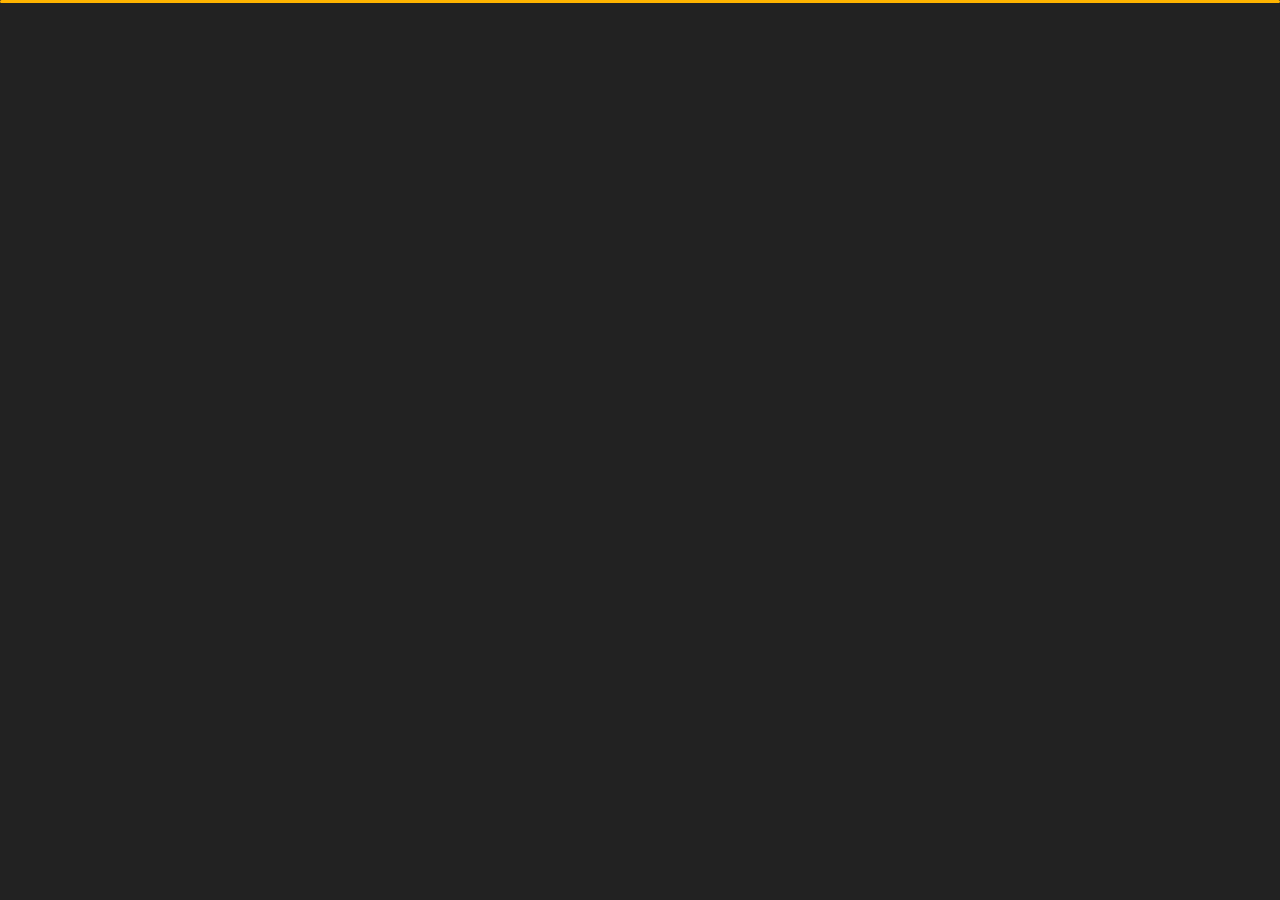
<file: index.html>
<!DOCTYPE html>
<html lang="en">

<head>
    <meta charset="utf-8">
    <title>AmeenulRashad - Personal Portfolio</title>
    <meta name="viewport" content="width=device-width, initial-scale=1">

    <!-- Template Google Fonts -->
    <link href="https://fonts.googleapis.com/css?family=Poppins:400,400i,500,500i,600,600i,700,700i,800,800i,900,900i" rel="stylesheet">
    <link href="https://fonts.googleapis.com/css?family=Open+Sans:300,400,400i,600,600i,700" rel="stylesheet">

    <!-- Template CSS Files -->
    <link href="css/bootstrap.min.css" rel="stylesheet">
    <link href="css/preloader.min.css" rel="stylesheet">
    <link href="css/circle.css" rel="stylesheet">
    <link href="css/font-awesome.min.css" rel="stylesheet">
    <link href="css/fm.revealator.jquery.min.css" rel="stylesheet">
    <link href="css/style.css" rel="stylesheet">

    <!-- CSS Skin File -->
    <link href="css/skins/yellow.css" rel="stylesheet">

    <!-- Live Style Switcher - demo only -->
    <link rel="alternate stylesheet" type="text/css" title="blue" href="css/skins/blue.css" />
    <link rel="alternate stylesheet" type="text/css" title="green" href="css/skins/green.css" />
    <link rel="alternate stylesheet" type="text/css" title="yellow" href="css/skins/yellow.css" />
    <link rel="alternate stylesheet" type="text/css" title="blueviolet" href="css/skins/blueviolet.css" />
    <link rel="alternate stylesheet" type="text/css" title="goldenrod" href="css/skins/goldenrod.css" />
    <link rel="alternate stylesheet" type="text/css" title="magenta" href="css/skins/magenta.css" />
    <link rel="alternate stylesheet" type="text/css" title="orange" href="css/skins/orange.css" />
    <link rel="alternate stylesheet" type="text/css" title="purple" href="css/skins/purple.css" />
    <link rel="alternate stylesheet" type="text/css" title="red" href="css/skins/red.css" />
    <link rel="alternate stylesheet" type="text/css" title="yellowgreen" href="css/skins/yellowgreen.css" />
    <link rel="stylesheet" type="text/css" href="css/styleswitcher.css" />

    <!-- Modernizr JS File -->
    <script src="js/modernizr.custom.js"></script>
</head>

<body class="home">
 
    <!-- Header Starts -->
    <header class="header" id="navbar-collapse-toggle">
        <!-- Fixed Navigation Starts -->
        <ul class="icon-menu d-none d-lg-block revealator-slideup revealator-once revealator-delay1">
            <li class="icon-box active">
                <i class="fa fa-home"></i>
                <a href="index.html">
                    <h2>Home</h2>
                </a>
            </li>
            <li class="icon-box">
                <i class="fa fa-user"></i>
                <a href="about.html">
                    <h2>About</h2>
                </a>
            </li>
            
            <li class="icon-box">
                <i class="fa fa-envelope-open"></i>
                <a href="contact.html">
                    <h2>Contact</h2>
                </a>
            </li>
          
        </ul>
        <!-- Fixed Navigation Ends -->
        <!-- Mobile Menu Starts -->
        <nav role="navigation" class="d-block d-lg-none">
            <div id="menuToggle">
                <input type="checkbox" />
                <span></span>
                <span></span>
                <span></span>
                <ul class="list-unstyled" id="menu">
                    <li class="active"><a href="index.html"><i class="fa fa-home"></i><span>Home</span></a></li>
                    <li><a href="about.html"><i class="fa fa-user"></i><span>About</span></a></li>
                   
                    <li><a href="contact.html"><i class="fa fa-envelope-open"></i><span>Contact</span></a></li>
                    
                </ul>
            </div>
        </nav>
        <!-- Mobile Menu Ends -->
    </header>
    <!-- Header Ends -->
    <!-- Main Content Starts -->
    <section class="container-fluid main-container container-home p-0 revealator-slideup revealator-once revealator-delay1">
        <div class="color-block d-none d-lg-block"></div>
        <div class="row home-details-container align-items-center">
            <div class="col-lg-4 bg position-fixed d-none d-lg-block"></div>
            <div class="col-12 col-lg-8 offset-lg-4 home-details text-left text-sm-center text-lg-left">
                <div>
                    <img src="img/profile.jpg" class="img-fluid main-img-mobile d-none d-sm-block d-lg-none" alt="my picture" />
                    <h1 class="text-uppercase poppins-font">I'm ameenul rashad.<span style= "font-size: 27px;"> co-founder </span> <span style="font-size: 38px;">qeeqs info tech.</span></h1>
                    <p class="open-sans-font">
                        A tech-savvy creative mind specialised in web & graphics design, content creation and social media promotion. I help brands create unique identities with creative work so they can reach the right audience.  Let's collaborate to transform your vision into reality!</p>
                    <a class="button" href="about.html">
                    <span class="button-text">more about me</span>
                    <span class="button-icon fa fa-arrow-right"></span>
                </a>
                </div>
            </div>
        </div>
    </section>
    <!-- Main Content Ends -->

    <!-- Template JS Files -->
    <script src="js/jquery-3.5.0.min.js"></script>
    <script src="js/styleswitcher.js"></script>
    <script src="js/preloader.min.js"></script>
    <script src="js/fm.revealator.jquery.min.js"></script>
    <script src="js/imagesloaded.pkgd.min.js"></script>
    <script src="js/masonry.pkgd.min.js"></script>
    <script src="js/classie.js"></script>
    <script src="js/cbpGridGallery.js"></script>
    <script src="js/jquery.hoverdir.js"></script>
    <script src="js/popper.min.js"></script>
    <script src="js/bootstrap.js"></script>
    <script src="js/custom.js"></script>

</body>

</html>
</file>
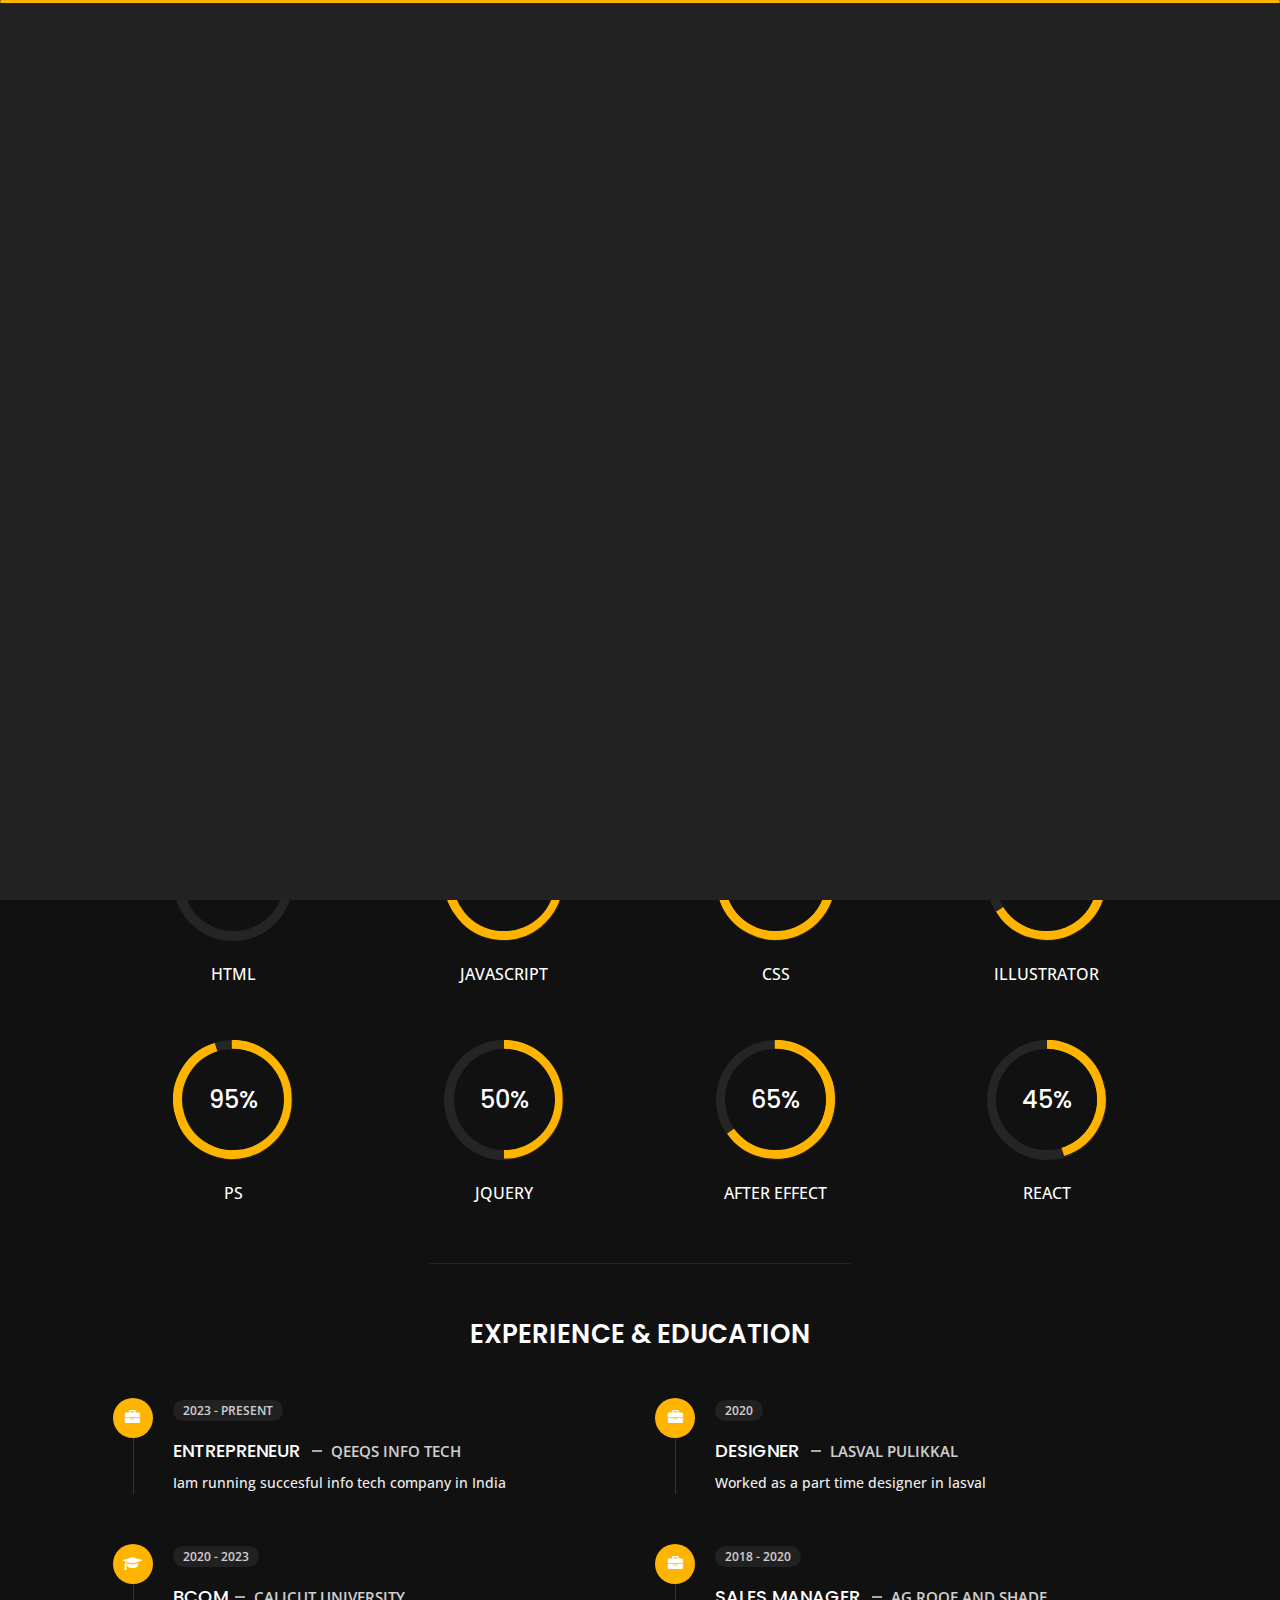
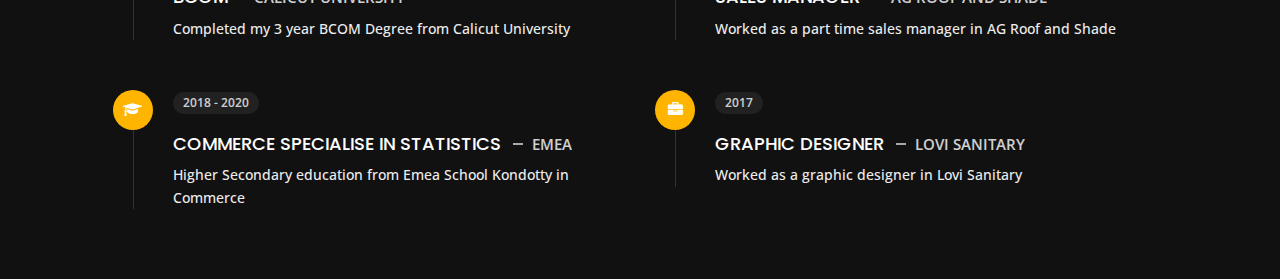
<file: about.html>
<!DOCTYPE html>
<html lang="en">

<head>
    <meta charset="utf-8">
    <title>About - AmeenulRashad</title>
    <meta name="viewport" content="width=device-width, initial-scale=1">

    <!-- Template Google Fonts -->
    <link href="https://fonts.googleapis.com/css?family=Poppins:400,400i,500,500i,600,600i,700,700i,800,800i,900,900i" rel="stylesheet">
    <link href="https://fonts.googleapis.com/css?family=Open+Sans:300,400,400i,600,600i,700" rel="stylesheet">

    <!-- Template CSS Files -->
    <link href="css/bootstrap.min.css" rel="stylesheet">
    <link href="css/preloader.min.css" rel="stylesheet">
    <link href="css/circle.css" rel="stylesheet">
    <link href="css/font-awesome.min.css" rel="stylesheet">
    <link href="css/fm.revealator.jquery.min.css" rel="stylesheet">
    <link href="css/style.css" rel="stylesheet">

    <!-- CSS Skin File -->
    <link href="css/skins/yellow.css" rel="stylesheet">

    <!-- Live Style Switcher - demo only -->
    <link rel="alternate stylesheet" type="text/css" title="blue" href="css/skins/blue.css" />
    <link rel="alternate stylesheet" type="text/css" title="green" href="css/skins/green.css" />
    <link rel="alternate stylesheet" type="text/css" title="yellow" href="css/skins/yellow.css" />
    <link rel="alternate stylesheet" type="text/css" title="blueviolet" href="css/skins/blueviolet.css" />
    <link rel="alternate stylesheet" type="text/css" title="goldenrod" href="css/skins/goldenrod.css" />
    <link rel="alternate stylesheet" type="text/css" title="magenta" href="css/skins/magenta.css" />
    <link rel="alternate stylesheet" type="text/css" title="orange" href="css/skins/orange.css" />
    <link rel="alternate stylesheet" type="text/css" title="purple" href="css/skins/purple.css" />
    <link rel="alternate stylesheet" type="text/css" title="red" href="css/skins/red.css" />
    <link rel="alternate stylesheet" type="text/css" title="yellowgreen" href="css/skins/yellowgreen.css" />
    <link rel="stylesheet" type="text/css" href="css/styleswitcher.css" />

    <!-- Modernizr JS File -->
    <script src="js/modernizr.custom.js"></script>
</head>

<body class="about">
   
    <!-- Header Starts -->
    <header class="header" id="navbar-collapse-toggle">
        <!-- Fixed Navigation Starts -->
        <ul class="icon-menu d-none d-lg-block revealator-slideup revealator-once revealator-delay1">
            <li class="icon-box">
                <i class="fa fa-home"></i>
                <a href="index.html">
                    <h2>Home</h2>
                </a>
            </li>
            <li class="icon-box active">
                <i class="fa fa-user"></i>
                <a href="about.html">
                    <h2>About</h2>
                </a>
            </li>
           
            <li class="icon-box">
                <i class="fa fa-envelope-open"></i>
                <a href="contact.html">
                    <h2>Contact</h2>
                </a>
            </li>
         
        </ul>
        <!-- Fixed Navigation Ends -->
        <!-- Mobile Menu Starts -->
        <nav role="navigation" class="d-block d-lg-none">
            <div id="menuToggle">
                <input type="checkbox" />
                <span></span>
                <span></span>
                <span></span>
                <ul class="list-unstyled" id="menu">
                    <li><a href="index.html"><i class="fa fa-home"></i><span>Home</span></a></li>
                    <li class="active"><a href="about.html"><i class="fa fa-user"></i><span>About</span></a></li>
                
                    <li><a href="contact.html"><i class="fa fa-envelope-open"></i><span>Contact</span></a></li>
                </ul>
            </div>
        </nav>
        <!-- Mobile Menu Ends -->
    </header>
    <!-- Header Ends -->
    <!-- Page Title Starts -->
    <section class="title-section text-left text-sm-center revealator-slideup revealator-once revealator-delay1">
        <h1>ABOUT <span>ME</span></h1>
        <span class="title-bg">Resume</span>
    </section>
    <!-- Page Title Ends -->
    <!-- Main Content Starts -->
    <section class="main-content revealator-slideup revealator-once revealator-delay1">
        <div class="container">
            <div class="row">
                <!-- Personal Info Starts -->
                <div class="col-12 col-lg-5 col-xl-6">
                    <div class="row">
                        <div class="col-12">
                            <h3 class="text-uppercase custom-title mb-0 ft-wt-600">personal infos</h3>
                        </div>
                        <div class="col-12 d-block d-sm-none">
                            <img src="img/profile.jpg" class="img-fluid main-img-mobile" alt="my picture" />
                        </div>
                        <div class="col-6">
                            <ul class="about-list list-unstyled open-sans-font">
                                <li> <span class="title">first name :</span> <span class="value d-block d-sm-inline-block d-lg-block d-xl-inline-block">Ameenul</span> </li>
                                <li> <span class="title">last name :</span> <span class="value d-block d-sm-inline-block d-lg-block d-xl-inline-block">Rashad</span> </li>
                                <li> <span class="title">Age :</span> <span class="value d-block d-sm-inline-block d-lg-block d-xl-inline-block">21 Years</span> </li>
                                <li> <span class="title">Nationality :</span> <span class="value d-block d-sm-inline-block d-lg-block d-xl-inline-block">Indian</span> </li>
                                <li> <span class="title">Qualification :</span> <span class="value d-block d-sm-inline-block d-lg-block d-xl-inline-block">BCOM</span> </li>
                                <li> <span class="title">Freelance :</span> <span class="value d-block d-sm-inline-block d-lg-block d-xl-inline-block">Available</span> </li>
                            </ul>
                        </div>
                        <div class="col-6">
                            <ul class="about-list list-unstyled open-sans-font">
                                <li> <span class="title">Address :</span> <span class="value d-block d-sm-inline-block d-lg-block d-xl-inline-block">India, Kerala</span> </li>
                                <li> <span class="title">phone :</span> <span class="value d-block d-sm-inline-block d-lg-block d-xl-inline-block">+91 7356451412</span> </li>
                                <li> <span class="title">Email :</span> <span class="value d-block d-sm-inline-block d-lg-block d-xl-inline-block">ameenulrashad1212@gmail.com</span> </li>
                                <li> <span class="title">Instagram :</span> <span class="value d-block d-sm-inline-block d-lg-block d-xl-inline-block"></span>r_ul_ameeen</li>
                                <li> <span class="title">languages :</span> <span class="value d-block d-sm-inline-block d-lg-block d-xl-inline-block">English, Malayalam, Arabic, Hindi</span> </li>
                            </ul>
                        </div>
                        <div class="col-12 mt-3">
                            <a class="button" href="#">
                            <span class="button-text">Download CV</span>
                            <span class="button-icon fa fa-download"></span>
                        </a>
                        </div>
                    </div>
                </div>
                <!-- Personal Info Ends -->
                <!-- Boxes Starts -->
                <div class="col-12 col-lg-7 col-xl-6 mt-5 mt-lg-0">
                    <div class="row">
                        <div class="col-6">
                            <div class="box-stats with-margin">
                                <h3 class="poppins-font position-relative">12</h3>
                                <p class="open-sans-font m-0 position-relative text-uppercase">years of <span class="d-block">experience</span></p>
                            </div>
                        </div>
                        <div class="col-6">
                            <div class="box-stats with-margin">
                                <h3 class="poppins-font position-relative">97</h3>
                                <p class="open-sans-font m-0 position-relative text-uppercase">completed <span class="d-block">projects</span></p>
                            </div>
                        </div>
                        <div class="col-6">
                            <div class="box-stats">
                                <h3 class="poppins-font position-relative">81</h3>
                                <p class="open-sans-font m-0 position-relative text-uppercase">Happy<span class="d-block">customers</span></p>
                            </div>
                        </div>
                        <div class="col-6">
                            <div class="box-stats">
                                <h3 class="poppins-font position-relative">53</h3>
                                <p class="open-sans-font m-0 position-relative text-uppercase">awards <span class="d-block">won</span></p>
                            </div>
                        </div>
                    </div>
                </div>
                <!-- Boxes Ends -->
            </div>
            <hr class="separator">
            <!-- Skills Starts -->
            <div class="row">
                <div class="col-12">
                    <h3 class="text-uppercase pb-4 pb-sm-5 mb-3 mb-sm-0 text-left text-sm-center custom-title ft-wt-600">My Skills</h3>
                </div>
                <div class="col-6 col-md-3 mb-3 mb-sm-5">
                    <div class="c100 p25">
                        <span>25%</span>
                        <div class="slice">
                            <div class="bar"></div>
                            <div class="fill"></div>
                        </div>
                    </div>
                    <h6 class="text-uppercase open-sans-font text-center mt-2 mt-sm-4">html</h6>
                </div>
                <div class="col-6 col-md-3 mb-3 mb-sm-5">
                    <div class="c100 p89">
                        <span>89%</span>
                        <div class="slice">
                            <div class="bar"></div>
                            <div class="fill"></div>
                        </div>
                    </div>
                    <h6 class="text-uppercase open-sans-font text-center mt-2 mt-sm-4">javascript</h6>
                </div>
                <div class="col-6 col-md-3 mb-3 mb-sm-5">
                    <div class="c100 p70">
                        <span>70%</span>
                        <div class="slice">
                            <div class="bar"></div>
                            <div class="fill"></div>
                        </div>
                    </div>
                    <h6 class="text-uppercase open-sans-font text-center mt-2 mt-sm-4">css</h6>
                </div>
                <div class="col-6 col-md-3 mb-3 mb-sm-5">
                    <div class="c100 p66">
                        <span>66%</span>
                        <div class="slice">
                            <div class="bar"></div>
                            <div class="fill"></div>
                        </div>
                    </div>
                    <h6 class="text-uppercase open-sans-font text-center mt-2 mt-sm-4">Illustrator</h6>
                </div>
                <div class="col-6 col-md-3 mb-3 mb-sm-5">
                    <div class="c100 p95">
                        <span>95%</span>
                        <div class="slice">
                            <div class="bar"></div>
                            <div class="fill"></div>
                        </div>
                    </div>
                    <h6 class="text-uppercase open-sans-font text-center mt-2 mt-sm-4">PS</h6>
                </div>
                <div class="col-6 col-md-3 mb-3 mb-sm-5">
                    <div class="c100 p50">
                        <span>50%</span>
                        <div class="slice">
                            <div class="bar"></div>
                            <div class="fill"></div>
                        </div>
                    </div>
                    <h6 class="text-uppercase open-sans-font text-center mt-2 mt-sm-4">jquery</h6>
                </div>
                <div class="col-6 col-md-3 mb-3 mb-sm-5">
                    <div class="c100 p65">
                        <span>65%</span>
                        <div class="slice">
                            <div class="bar"></div>
                            <div class="fill"></div>
                        </div>
                    </div>
                    <h6 class="text-uppercase open-sans-font text-center mt-2 mt-sm-4">After Effect</h6>
                </div>
                <div class="col-6 col-md-3 mb-3 mb-sm-5">
                    <div class="c100 p45">
                        <span>45%</span>
                        <div class="slice">
                            <div class="bar"></div>
                            <div class="fill"></div>
                        </div>
                    </div>
                    <h6 class="text-uppercase open-sans-font text-center mt-2 mt-sm-4">react</h6>
                </div>
            </div>
            <!-- Skills Ends -->
            <hr class="separator mt-1">
            <!-- Experience & Education Starts -->
            <div class="row">
                <div class="col-12">
                    <h3 class="text-uppercase pb-5 mb-0 text-left text-sm-center custom-title ft-wt-600">Experience <span>&</span> Education</h3>
                </div>
                <div class="col-lg-6 m-15px-tb">
                    <div class="resume-box">
                        <ul>
                            <li>
                                <div class="icon">
                                    <i class="fa fa-briefcase"></i>
                                </div>
                                <span class="time open-sans-font text-uppercase">2023 - Present</span>
                                <h5 class="poppins-font text-uppercase">Entrepreneur <span class="place open-sans-font">Qeeqs Info Tech</span></h5>
                                <p class="open-sans-font">Iam running succesful info tech company in India</p>
                            </li>
                            <li>
                                <div class="icon">
                                    <i class="fa fa-graduation-cap"></i>
                                </div>
                                <span class="time open-sans-font text-uppercase">2020 - 2023</span>
                                <h5 class="poppins-font text-uppercase">BCOM<span class="place open-sans-font">Calicut University</span></h5>
                                <p class="open-sans-font">Completed my 3 year BCOM Degree from Calicut University</p>
                            </li>
                            <li>
                                <div class="icon">
                                    <i class="fa fa-graduation-cap"></i>
                                </div>
                                <span class="time open-sans-font text-uppercase">2018 - 2020</span>
                                <h5 class="poppins-font text-uppercase">Commerce Specialise in Statistics <span class="place open-sans-font">EMEA</span></h5>
                                <p class="open-sans-font">Higher Secondary education from Emea School Kondotty in Commerce</p>
                            </li>
                        </ul>
                    </div>
                </div>
                <div class="col-lg-6 m-15px-tb">
                    <div class="resume-box">
                        <ul>
                            <li>
                                <div class="icon">
                                    <i class="fa fa-briefcase"></i>
                                </div>
                                <span class="time open-sans-font text-uppercase">2020</span>
                                <h5 class="poppins-font text-uppercase">Designer <span class="place open-sans-font">Lasval Pulikkal</span></h5>
                                <p class="open-sans-font">Worked as a part time designer in lasval</p>
                            </li>
                            <li>
                                <div class="icon">
                                    <i class="fa fa-briefcase"></i>
                                </div>
                                <span class="time open-sans-font text-uppercase">2018 - 2020</span>
                                <h5 class="poppins-font text-uppercase">Sales Manager <span class="place open-sans-font">AG Roof and Shade</span></h5>
                                <p class="open-sans-font">Worked as a part time sales manager in AG Roof and Shade</p>
                            </li>
                            <li>
                                <div class="icon">
                                    <i class="fa fa-briefcase"></i>
                                </div>
                                <span class="time open-sans-font text-uppercase">2017</span>
                                <h5 class="poppins-font text-uppercase">Graphic Designer <span class="place open-sans-font">Lovi Sanitary</span></h5>
                                <p class="open-sans-font">Worked as a graphic designer in Lovi Sanitary</p>
                            </li>
                        </ul>
                    </div>
                </div>
            </div>
            <!-- Experience & Education Ends -->
        </div>
    </section>
    <!-- Main Content Ends -->

    <!-- Template JS Files -->
    <script src="js/jquery-3.5.0.min.js"></script>
    <script src="js/styleswitcher.js"></script>
    <script src="js/preloader.min.js"></script>
    <script src="js/fm.revealator.jquery.min.js"></script>
    <script src="js/imagesloaded.pkgd.min.js"></script>
    <script src="js/masonry.pkgd.min.js"></script>
    <script src="js/classie.js"></script>
    <script src="js/cbpGridGallery.js"></script>
    <script src="js/jquery.hoverdir.js"></script>
    <script src="js/popper.min.js"></script>
    <script src="js/bootstrap.js"></script>
    <script src="js/custom.js"></script>

</body>

</html>
</file>
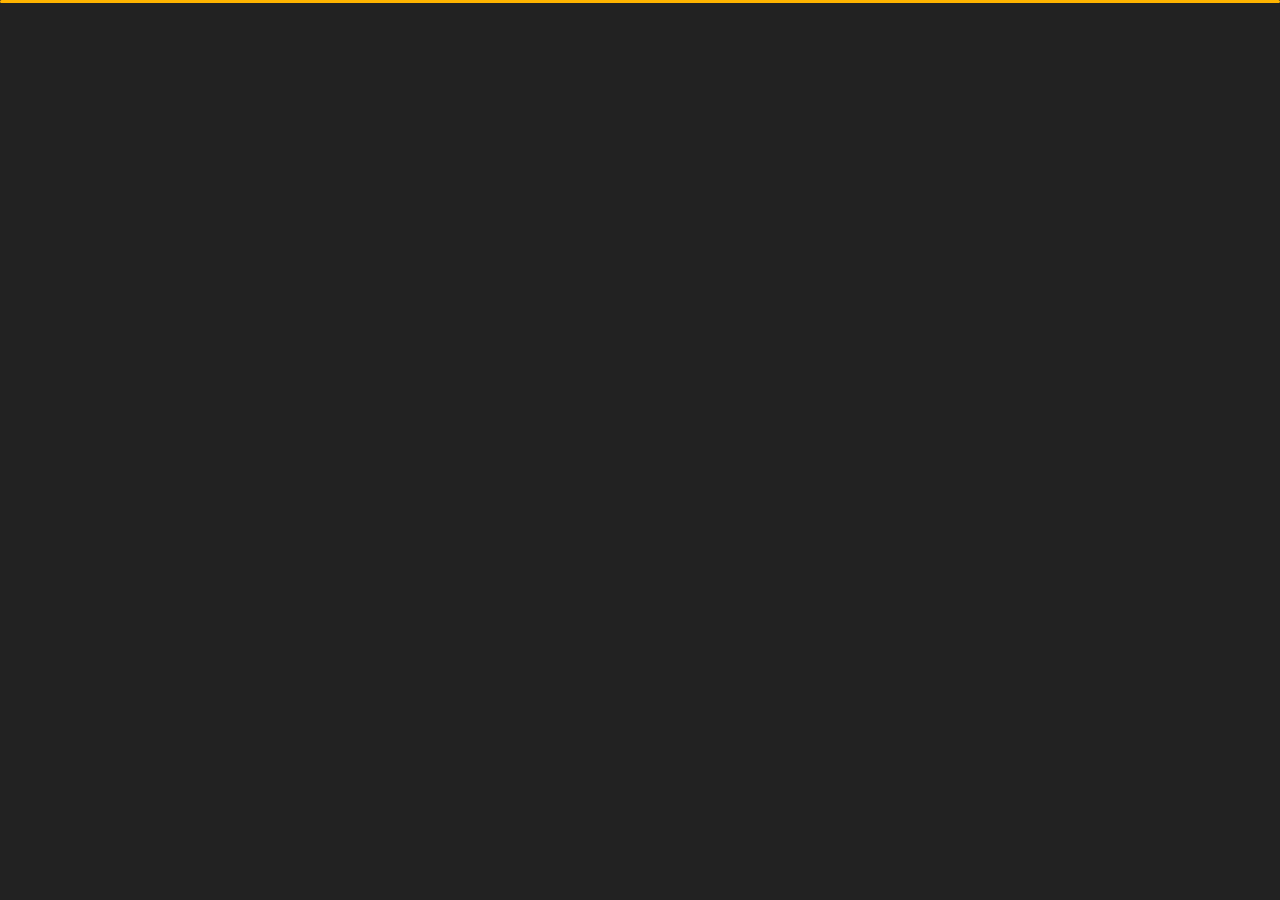
<file: contact.html>
<!DOCTYPE html>
<html lang="en">

<head>
    <meta charset="utf-8">
    <title>Contact - AmeenulRashad</title>
    <meta name="viewport" content="width=device-width, initial-scale=1">

    <!-- Template Google Fonts -->
    <link href="https://fonts.googleapis.com/css?family=Poppins:400,400i,500,500i,600,600i,700,700i,800,800i,900,900i" rel="stylesheet">
    <link href="https://fonts.googleapis.com/css?family=Open+Sans:300,400,400i,600,600i,700" rel="stylesheet">

    <!-- Template CSS Files -->
    <link href="css/bootstrap.min.css" rel="stylesheet">
    <link href="css/preloader.min.css" rel="stylesheet">
    <link href="css/circle.css" rel="stylesheet">
    <link href="css/font-awesome.min.css" rel="stylesheet">
    <link href="css/fm.revealator.jquery.min.css" rel="stylesheet">
    <link href="css/style.css" rel="stylesheet">

    <!-- CSS Skin File -->
    <link href="css/skins/yellow.css" rel="stylesheet">

    <!-- Live Style Switcher - demo only -->
    <link rel="alternate stylesheet" type="text/css" title="blue" href="css/skins/blue.css" />
    <link rel="alternate stylesheet" type="text/css" title="green" href="css/skins/green.css" />
    <link rel="alternate stylesheet" type="text/css" title="yellow" href="css/skins/yellow.css" />
    <link rel="alternate stylesheet" type="text/css" title="blueviolet" href="css/skins/blueviolet.css" />
    <link rel="alternate stylesheet" type="text/css" title="goldenrod" href="css/skins/goldenrod.css" />
    <link rel="alternate stylesheet" type="text/css" title="magenta" href="css/skins/magenta.css" />
    <link rel="alternate stylesheet" type="text/css" title="orange" href="css/skins/orange.css" />
    <link rel="alternate stylesheet" type="text/css" title="purple" href="css/skins/purple.css" />
    <link rel="alternate stylesheet" type="text/css" title="red" href="css/skins/red.css" />
    <link rel="alternate stylesheet" type="text/css" title="yellowgreen" href="css/skins/yellowgreen.css" />
    <link rel="stylesheet" type="text/css" href="css/styleswitcher.css" />

    <!-- Modernizr JS File -->
    <script src="js/modernizr.custom.js"></script>
</head>

<body class="contact">
   
    <!-- Header Starts -->
    <header class="header" id="navbar-collapse-toggle">
        <!-- Fixed Navigation Starts -->
        <ul class="icon-menu d-none d-lg-block revealator-slideup revealator-once revealator-delay1">
            <li class="icon-box">
                <i class="fa fa-home"></i>
                <a href="index.html">
                    <h2>Home</h2>
                </a>
            </li>
            <li class="icon-box">
                <i class="fa fa-user"></i>
                <a href="about.html">
                    <h2>About</h2>
                </a>
            </li>
           
            <li class="icon-box active">
                <i class="fa fa-envelope-open"></i>
                <a href="contact.html">
                    <h2>Contact</h2>
                </a>
            </li>
          
        </ul>
        <!-- Fixed Navigation Ends -->
        <!-- Mobile Menu Starts -->
        <nav role="navigation" class="d-block d-lg-none">
            <div id="menuToggle">
                <input type="checkbox" />
                <span></span>
                <span></span>
                <span></span>
                <ul class="list-unstyled" id="menu">
                    <li><a href="index.html"><i class="fa fa-home"></i><span>Home</span></a></li>
                    <li><a href="about.html"><i class="fa fa-user"></i><span>About</span></a></li>
                   
                    <li class="active"><a href="contact.html"><i class="fa fa-envelope-open"></i><span>Contact</span></a></li>
                    
                </ul>
            </div>
        </nav>
        <!-- Mobile Menu Ends -->
    </header>
    <!-- Header Ends -->
    <!-- Page Title Starts -->
    <section class="title-section text-left text-sm-center revealator-slideup revealator-once revealator-delay1">
        <h1>get in <span>touch</span></h1>
        <span class="title-bg">contact</span>
    </section>
    <!-- Page Title Ends -->
    <!-- Main Content Starts -->
    <section class="main-content revealator-slideup revealator-once revealator-delay1">
        <div class="container">
            <div class="row">
                <!-- Left Side Starts -->
                <div class="col-12 col-lg-4">
                    <h3 class="text-uppercase custom-title mb-0 ft-wt-600 pb-3">Don't be shy !</h3>
                    <p class="open-sans-font mb-3">Feel free to get in touch with me. I am always open to discussing new projects, creative ideas or opportunities to be part of your visions.</p>
                    <p class="open-sans-font custom-span-contact position-relative">
                        <i class="fa fa-envelope-open position-absolute"></i>
                        <span class="d-block">mail me</span>ameenulrashad1212@gmail.com
                    </p>
                    <p class="open-sans-font custom-span-contact position-relative">
                        <i class="fa fa-phone-square position-absolute"></i>
                        <span class="d-block">call me</span>+91 7356451412
                    </p>
                    <ul class="social list-unstyled pt-1 mb-5">
                        <li class="facebook"><a title="Facebook" href="https://www.instagram.com/r_ul_ameeen/"><i class="fa fa-instagram"></i></a>
                        </li>
                    </ul>
                </div>
                <!-- Left Side Ends -->
                <!-- Contact Form Starts -->
                <div class="col-12 col-lg-8">
                    <form class="contactform" method="post" action="php/process-form.php">
                        <div class="contactform">
                            <div class="row">
                                <div class="col-12 col-md-4">
                                    <input type="text" name="name" placeholder="YOUR NAME">
                                </div>
                                <div class="col-12 col-md-4">
                                    <input type="email" name="email" placeholder="YOUR EMAIL">
                                </div>
                                <div class="col-12 col-md-4">
                                    <input type="text" name="subject" placeholder="YOUR SUBJECT">
                                </div>
                                <div class="col-12">
                                    <textarea name="message" placeholder="YOUR MESSAGE"></textarea>
                                    <button type="submit" class="button">
                                    <span class="button-text">Send Message</span>
                                    <span class="button-icon fa fa-send"></span>
                                </button>
                                </div>
                                <div class="col-12 form-message">
                                    <span class="output_message text-center font-weight-600 text-uppercase"></span>
                                </div>
                            </div>
                        </div>
                    </form>
                </div>
                <!-- Contact Form Ends -->
            </div>
        </div>

    </section>
    <!-- Template JS Files -->
    <script src="js/jquery-3.5.0.min.js"></script>
    <script src="js/styleswitcher.js"></script>
    <script src="js/preloader.min.js"></script>
    <script src="js/fm.revealator.jquery.min.js"></script>
    <script src="js/imagesloaded.pkgd.min.js"></script>
    <script src="js/masonry.pkgd.min.js"></script>
    <script src="js/classie.js"></script>
    <script src="js/cbpGridGallery.js"></script>
    <script src="js/jquery.hoverdir.js"></script>
    <script src="js/popper.min.js"></script>
    <script src="js/bootstrap.js"></script>
    <script src="js/custom.js"></script>

</body>

</html>
</file>
<file: css/circle.css>
.rect-auto,
.c100.p51 .slice,
.c100.p52 .slice,
.c100.p53 .slice,
.c100.p54 .slice,
.c100.p55 .slice,
.c100.p56 .slice,
.c100.p57 .slice,
.c100.p58 .slice,
.c100.p59 .slice,
.c100.p60 .slice,
.c100.p61 .slice,
.c100.p62 .slice,
.c100.p63 .slice,
.c100.p64 .slice,
.c100.p65 .slice,
.c100.p66 .slice,
.c100.p67 .slice,
.c100.p68 .slice,
.c100.p69 .slice,
.c100.p70 .slice,
.c100.p71 .slice,
.c100.p72 .slice,
.c100.p73 .slice,
.c100.p74 .slice,
.c100.p75 .slice,
.c100.p76 .slice,
.c100.p77 .slice,
.c100.p78 .slice,
.c100.p79 .slice,
.c100.p80 .slice,
.c100.p81 .slice,
.c100.p82 .slice,
.c100.p83 .slice,
.c100.p84 .slice,
.c100.p85 .slice,
.c100.p86 .slice,
.c100.p87 .slice,
.c100.p88 .slice,
.c100.p89 .slice,
.c100.p90 .slice,
.c100.p91 .slice,
.c100.p92 .slice,
.c100.p93 .slice,
.c100.p94 .slice,
.c100.p95 .slice,
.c100.p96 .slice,
.c100.p97 .slice,
.c100.p98 .slice,
.c100.p99 .slice,
.c100.p100 .slice {
    clip: rect(auto, auto, auto, auto);
}

.pie,
.c100 .bar,
.c100.p51 .fill,
.c100.p52 .fill,
.c100.p53 .fill,
.c100.p54 .fill,
.c100.p55 .fill,
.c100.p56 .fill,
.c100.p57 .fill,
.c100.p58 .fill,
.c100.p59 .fill,
.c100.p60 .fill,
.c100.p61 .fill,
.c100.p62 .fill,
.c100.p63 .fill,
.c100.p64 .fill,
.c100.p65 .fill,
.c100.p66 .fill,
.c100.p67 .fill,
.c100.p68 .fill,
.c100.p69 .fill,
.c100.p70 .fill,
.c100.p71 .fill,
.c100.p72 .fill,
.c100.p73 .fill,
.c100.p74 .fill,
.c100.p75 .fill,
.c100.p76 .fill,
.c100.p77 .fill,
.c100.p78 .fill,
.c100.p79 .fill,
.c100.p80 .fill,
.c100.p81 .fill,
.c100.p82 .fill,
.c100.p83 .fill,
.c100.p84 .fill,
.c100.p85 .fill,
.c100.p86 .fill,
.c100.p87 .fill,
.c100.p88 .fill,
.c100.p89 .fill,
.c100.p90 .fill,
.c100.p91 .fill,
.c100.p92 .fill,
.c100.p93 .fill,
.c100.p94 .fill,
.c100.p95 .fill,
.c100.p96 .fill,
.c100.p97 .fill,
.c100.p98 .fill,
.c100.p99 .fill,
.c100.p100 .fill {
    position: absolute;
    border: 0.08em solid #307bbb;
    width: 0.84em;
    height: 0.84em;
    clip: rect(0em, 0.5em, 1em, 0em);
    border-radius: 50%;
    -webkit-transform: rotate(0deg);
    -moz-transform: rotate(0deg);
    -ms-transform: rotate(0deg);
    -o-transform: rotate(0deg);
    transform: rotate(0deg);
}

.pie-fill,
.c100.p51 .bar:after,
.c100.p51 .fill,
.c100.p52 .bar:after,
.c100.p52 .fill,
.c100.p53 .bar:after,
.c100.p53 .fill,
.c100.p54 .bar:after,
.c100.p54 .fill,
.c100.p55 .bar:after,
.c100.p55 .fill,
.c100.p56 .bar:after,
.c100.p56 .fill,
.c100.p57 .bar:after,
.c100.p57 .fill,
.c100.p58 .bar:after,
.c100.p58 .fill,
.c100.p59 .bar:after,
.c100.p59 .fill,
.c100.p60 .bar:after,
.c100.p60 .fill,
.c100.p61 .bar:after,
.c100.p61 .fill,
.c100.p62 .bar:after,
.c100.p62 .fill,
.c100.p63 .bar:after,
.c100.p63 .fill,
.c100.p64 .bar:after,
.c100.p64 .fill,
.c100.p65 .bar:after,
.c100.p65 .fill,
.c100.p66 .bar:after,
.c100.p66 .fill,
.c100.p67 .bar:after,
.c100.p67 .fill,
.c100.p68 .bar:after,
.c100.p68 .fill,
.c100.p69 .bar:after,
.c100.p69 .fill,
.c100.p70 .bar:after,
.c100.p70 .fill,
.c100.p71 .bar:after,
.c100.p71 .fill,
.c100.p72 .bar:after,
.c100.p72 .fill,
.c100.p73 .bar:after,
.c100.p73 .fill,
.c100.p74 .bar:after,
.c100.p74 .fill,
.c100.p75 .bar:after,
.c100.p75 .fill,
.c100.p76 .bar:after,
.c100.p76 .fill,
.c100.p77 .bar:after,
.c100.p77 .fill,
.c100.p78 .bar:after,
.c100.p78 .fill,
.c100.p79 .bar:after,
.c100.p79 .fill,
.c100.p80 .bar:after,
.c100.p80 .fill,
.c100.p81 .bar:after,
.c100.p81 .fill,
.c100.p82 .bar:after,
.c100.p82 .fill,
.c100.p83 .bar:after,
.c100.p83 .fill,
.c100.p84 .bar:after,
.c100.p84 .fill,
.c100.p85 .bar:after,
.c100.p85 .fill,
.c100.p86 .bar:after,
.c100.p86 .fill,
.c100.p87 .bar:after,
.c100.p87 .fill,
.c100.p88 .bar:after,
.c100.p88 .fill,
.c100.p89 .bar:after,
.c100.p89 .fill,
.c100.p90 .bar:after,
.c100.p90 .fill,
.c100.p91 .bar:after,
.c100.p91 .fill,
.c100.p92 .bar:after,
.c100.p92 .fill,
.c100.p93 .bar:after,
.c100.p93 .fill,
.c100.p94 .bar:after,
.c100.p94 .fill,
.c100.p95 .bar:after,
.c100.p95 .fill,
.c100.p96 .bar:after,
.c100.p96 .fill,
.c100.p97 .bar:after,
.c100.p97 .fill,
.c100.p98 .bar:after,
.c100.p98 .fill,
.c100.p99 .bar:after,
.c100.p99 .fill,
.c100.p100 .bar:after,
.c100.p100 .fill {
    -webkit-transform: rotate(180deg);
    -moz-transform: rotate(180deg);
    -ms-transform: rotate(180deg);
    -o-transform: rotate(180deg);
    transform: rotate(180deg);
}

.c100 {
    position: relative;
    font-size: 120px;
    width: 1em;
    height: 1em;
    border-radius: 50%;
    float: left;
    margin: 0 0.1em 0.1em 0;
    background-color: #cccccc;
}

.c100 *,
.c100 *:before,
.c100 *:after {
    -webkit-box-sizing: content-box;
    -moz-box-sizing: content-box;
    box-sizing: content-box;
}

.c100.center {
    float: none;
    margin: 0 auto;
}

.c100.big {
    font-size: 240px;
}

.c100.small {
    font-size: 80px;
}

.c100>span {
    position: absolute;
    width: 100%;
    z-index: 1;
    left: 0;
    top: 0;
    width: 5em;
    line-height: 5em;
    font-size: 0.2em;
    color: #cccccc;
    display: block;
    text-align: center;
    white-space: nowrap;
    -webkit-transition-property: all;
    -moz-transition-property: all;
    -o-transition-property: all;
    transition-property: all;
    -webkit-transition-duration: 0.2s;
    -moz-transition-duration: 0.2s;
    -o-transition-duration: 0.2s;
    transition-duration: 0.2s;
    -webkit-transition-timing-function: ease-out;
    -moz-transition-timing-function: ease-out;
    -o-transition-timing-function: ease-out;
    transition-timing-function: ease-out;
}

.c100:after {
    position: absolute;
    top: 0.08em;
    left: 0.08em;
    display: block;
    content: " ";
    border-radius: 50%;
    background-color: #f5f5f5;
    width: 0.84em;
    height: 0.84em;
    -webkit-transition-property: all;
    -moz-transition-property: all;
    -o-transition-property: all;
    transition-property: all;
    -webkit-transition-duration: 0.2s;
    -moz-transition-duration: 0.2s;
    -o-transition-duration: 0.2s;
    transition-duration: 0.2s;
    -webkit-transition-timing-function: ease-in;
    -moz-transition-timing-function: ease-in;
    -o-transition-timing-function: ease-in;
    transition-timing-function: ease-in;
}

.c100 .slice {
    position: absolute;
    width: 1em;
    height: 1em;
    clip: rect(0em, 1em, 1em, 0.5em);
}

.c100.p1 .bar {
    -webkit-transform: rotate(3.6deg);
    -moz-transform: rotate(3.6deg);
    -ms-transform: rotate(3.6deg);
    -o-transform: rotate(3.6deg);
    transform: rotate(3.6deg);
}

.c100.p2 .bar {
    -webkit-transform: rotate(7.2deg);
    -moz-transform: rotate(7.2deg);
    -ms-transform: rotate(7.2deg);
    -o-transform: rotate(7.2deg);
    transform: rotate(7.2deg);
}

.c100.p3 .bar {
    -webkit-transform: rotate(10.8deg);
    -moz-transform: rotate(10.8deg);
    -ms-transform: rotate(10.8deg);
    -o-transform: rotate(10.8deg);
    transform: rotate(10.8deg);
}

.c100.p4 .bar {
    -webkit-transform: rotate(14.4deg);
    -moz-transform: rotate(14.4deg);
    -ms-transform: rotate(14.4deg);
    -o-transform: rotate(14.4deg);
    transform: rotate(14.4deg);
}

.c100.p5 .bar {
    -webkit-transform: rotate(18deg);
    -moz-transform: rotate(18deg);
    -ms-transform: rotate(18deg);
    -o-transform: rotate(18deg);
    transform: rotate(18deg);
}

.c100.p6 .bar {
    -webkit-transform: rotate(21.6deg);
    -moz-transform: rotate(21.6deg);
    -ms-transform: rotate(21.6deg);
    -o-transform: rotate(21.6deg);
    transform: rotate(21.6deg);
}

.c100.p7 .bar {
    -webkit-transform: rotate(25.2deg);
    -moz-transform: rotate(25.2deg);
    -ms-transform: rotate(25.2deg);
    -o-transform: rotate(25.2deg);
    transform: rotate(25.2deg);
}

.c100.p8 .bar {
    -webkit-transform: rotate(28.8deg);
    -moz-transform: rotate(28.8deg);
    -ms-transform: rotate(28.8deg);
    -o-transform: rotate(28.8deg);
    transform: rotate(28.8deg);
}

.c100.p9 .bar {
    -webkit-transform: rotate(32.4deg);
    -moz-transform: rotate(32.4deg);
    -ms-transform: rotate(32.4deg);
    -o-transform: rotate(32.4deg);
    transform: rotate(32.4deg);
}

.c100.p10 .bar {
    -webkit-transform: rotate(36deg);
    -moz-transform: rotate(36deg);
    -ms-transform: rotate(36deg);
    -o-transform: rotate(36deg);
    transform: rotate(36deg);
}

.c100.p11 .bar {
    -webkit-transform: rotate(39.6deg);
    -moz-transform: rotate(39.6deg);
    -ms-transform: rotate(39.6deg);
    -o-transform: rotate(39.6deg);
    transform: rotate(39.6deg);
}

.c100.p12 .bar {
    -webkit-transform: rotate(43.2deg);
    -moz-transform: rotate(43.2deg);
    -ms-transform: rotate(43.2deg);
    -o-transform: rotate(43.2deg);
    transform: rotate(43.2deg);
}

.c100.p13 .bar {
    -webkit-transform: rotate(46.800000000000004deg);
    -moz-transform: rotate(46.800000000000004deg);
    -ms-transform: rotate(46.800000000000004deg);
    -o-transform: rotate(46.800000000000004deg);
    transform: rotate(46.800000000000004deg);
}

.c100.p14 .bar {
    -webkit-transform: rotate(50.4deg);
    -moz-transform: rotate(50.4deg);
    -ms-transform: rotate(50.4deg);
    -o-transform: rotate(50.4deg);
    transform: rotate(50.4deg);
}

.c100.p15 .bar {
    -webkit-transform: rotate(54deg);
    -moz-transform: rotate(54deg);
    -ms-transform: rotate(54deg);
    -o-transform: rotate(54deg);
    transform: rotate(54deg);
}

.c100.p16 .bar {
    -webkit-transform: rotate(57.6deg);
    -moz-transform: rotate(57.6deg);
    -ms-transform: rotate(57.6deg);
    -o-transform: rotate(57.6deg);
    transform: rotate(57.6deg);
}

.c100.p17 .bar {
    -webkit-transform: rotate(61.2deg);
    -moz-transform: rotate(61.2deg);
    -ms-transform: rotate(61.2deg);
    -o-transform: rotate(61.2deg);
    transform: rotate(61.2deg);
}

.c100.p18 .bar {
    -webkit-transform: rotate(64.8deg);
    -moz-transform: rotate(64.8deg);
    -ms-transform: rotate(64.8deg);
    -o-transform: rotate(64.8deg);
    transform: rotate(64.8deg);
}

.c100.p19 .bar {
    -webkit-transform: rotate(68.4deg);
    -moz-transform: rotate(68.4deg);
    -ms-transform: rotate(68.4deg);
    -o-transform: rotate(68.4deg);
    transform: rotate(68.4deg);
}

.c100.p20 .bar {
    -webkit-transform: rotate(72deg);
    -moz-transform: rotate(72deg);
    -ms-transform: rotate(72deg);
    -o-transform: rotate(72deg);
    transform: rotate(72deg);
}

.c100.p21 .bar {
    -webkit-transform: rotate(75.60000000000001deg);
    -moz-transform: rotate(75.60000000000001deg);
    -ms-transform: rotate(75.60000000000001deg);
    -o-transform: rotate(75.60000000000001deg);
    transform: rotate(75.60000000000001deg);
}

.c100.p22 .bar {
    -webkit-transform: rotate(79.2deg);
    -moz-transform: rotate(79.2deg);
    -ms-transform: rotate(79.2deg);
    -o-transform: rotate(79.2deg);
    transform: rotate(79.2deg);
}

.c100.p23 .bar {
    -webkit-transform: rotate(82.8deg);
    -moz-transform: rotate(82.8deg);
    -ms-transform: rotate(82.8deg);
    -o-transform: rotate(82.8deg);
    transform: rotate(82.8deg);
}

.c100.p24 .bar {
    -webkit-transform: rotate(86.4deg);
    -moz-transform: rotate(86.4deg);
    -ms-transform: rotate(86.4deg);
    -o-transform: rotate(86.4deg);
    transform: rotate(86.4deg);
}

.c100.p25 .bar {
    -webkit-transform: rotate(90deg);
    -moz-transform: rotate(90deg);
    -ms-transform: rotate(90deg);
    -o-transform: rotate(90deg);
    transform: rotate(90deg);
}

.c100.p26 .bar {
    -webkit-transform: rotate(93.60000000000001deg);
    -moz-transform: rotate(93.60000000000001deg);
    -ms-transform: rotate(93.60000000000001deg);
    -o-transform: rotate(93.60000000000001deg);
    transform: rotate(93.60000000000001deg);
}

.c100.p27 .bar {
    -webkit-transform: rotate(97.2deg);
    -moz-transform: rotate(97.2deg);
    -ms-transform: rotate(97.2deg);
    -o-transform: rotate(97.2deg);
    transform: rotate(97.2deg);
}

.c100.p28 .bar {
    -webkit-transform: rotate(100.8deg);
    -moz-transform: rotate(100.8deg);
    -ms-transform: rotate(100.8deg);
    -o-transform: rotate(100.8deg);
    transform: rotate(100.8deg);
}

.c100.p29 .bar {
    -webkit-transform: rotate(104.4deg);
    -moz-transform: rotate(104.4deg);
    -ms-transform: rotate(104.4deg);
    -o-transform: rotate(104.4deg);
    transform: rotate(104.4deg);
}

.c100.p30 .bar {
    -webkit-transform: rotate(108deg);
    -moz-transform: rotate(108deg);
    -ms-transform: rotate(108deg);
    -o-transform: rotate(108deg);
    transform: rotate(108deg);
}

.c100.p31 .bar {
    -webkit-transform: rotate(111.60000000000001deg);
    -moz-transform: rotate(111.60000000000001deg);
    -ms-transform: rotate(111.60000000000001deg);
    -o-transform: rotate(111.60000000000001deg);
    transform: rotate(111.60000000000001deg);
}

.c100.p32 .bar {
    -webkit-transform: rotate(115.2deg);
    -moz-transform: rotate(115.2deg);
    -ms-transform: rotate(115.2deg);
    -o-transform: rotate(115.2deg);
    transform: rotate(115.2deg);
}

.c100.p33 .bar {
    -webkit-transform: rotate(118.8deg);
    -moz-transform: rotate(118.8deg);
    -ms-transform: rotate(118.8deg);
    -o-transform: rotate(118.8deg);
    transform: rotate(118.8deg);
}

.c100.p34 .bar {
    -webkit-transform: rotate(122.4deg);
    -moz-transform: rotate(122.4deg);
    -ms-transform: rotate(122.4deg);
    -o-transform: rotate(122.4deg);
    transform: rotate(122.4deg);
}

.c100.p35 .bar {
    -webkit-transform: rotate(126deg);
    -moz-transform: rotate(126deg);
    -ms-transform: rotate(126deg);
    -o-transform: rotate(126deg);
    transform: rotate(126deg);
}

.c100.p36 .bar {
    -webkit-transform: rotate(129.6deg);
    -moz-transform: rotate(129.6deg);
    -ms-transform: rotate(129.6deg);
    -o-transform: rotate(129.6deg);
    transform: rotate(129.6deg);
}

.c100.p37 .bar {
    -webkit-transform: rotate(133.20000000000002deg);
    -moz-transform: rotate(133.20000000000002deg);
    -ms-transform: rotate(133.20000000000002deg);
    -o-transform: rotate(133.20000000000002deg);
    transform: rotate(133.20000000000002deg);
}

.c100.p38 .bar {
    -webkit-transform: rotate(136.8deg);
    -moz-transform: rotate(136.8deg);
    -ms-transform: rotate(136.8deg);
    -o-transform: rotate(136.8deg);
    transform: rotate(136.8deg);
}

.c100.p39 .bar {
    -webkit-transform: rotate(140.4deg);
    -moz-transform: rotate(140.4deg);
    -ms-transform: rotate(140.4deg);
    -o-transform: rotate(140.4deg);
    transform: rotate(140.4deg);
}

.c100.p40 .bar {
    -webkit-transform: rotate(144deg);
    -moz-transform: rotate(144deg);
    -ms-transform: rotate(144deg);
    -o-transform: rotate(144deg);
    transform: rotate(144deg);
}

.c100.p41 .bar {
    -webkit-transform: rotate(147.6deg);
    -moz-transform: rotate(147.6deg);
    -ms-transform: rotate(147.6deg);
    -o-transform: rotate(147.6deg);
    transform: rotate(147.6deg);
}

.c100.p42 .bar {
    -webkit-transform: rotate(151.20000000000002deg);
    -moz-transform: rotate(151.20000000000002deg);
    -ms-transform: rotate(151.20000000000002deg);
    -o-transform: rotate(151.20000000000002deg);
    transform: rotate(151.20000000000002deg);
}

.c100.p43 .bar {
    -webkit-transform: rotate(154.8deg);
    -moz-transform: rotate(154.8deg);
    -ms-transform: rotate(154.8deg);
    -o-transform: rotate(154.8deg);
    transform: rotate(154.8deg);
}

.c100.p44 .bar {
    -webkit-transform: rotate(158.4deg);
    -moz-transform: rotate(158.4deg);
    -ms-transform: rotate(158.4deg);
    -o-transform: rotate(158.4deg);
    transform: rotate(158.4deg);
}

.c100.p45 .bar {
    -webkit-transform: rotate(162deg);
    -moz-transform: rotate(162deg);
    -ms-transform: rotate(162deg);
    -o-transform: rotate(162deg);
    transform: rotate(162deg);
}

.c100.p46 .bar {
    -webkit-transform: rotate(165.6deg);
    -moz-transform: rotate(165.6deg);
    -ms-transform: rotate(165.6deg);
    -o-transform: rotate(165.6deg);
    transform: rotate(165.6deg);
}

.c100.p47 .bar {
    -webkit-transform: rotate(169.20000000000002deg);
    -moz-transform: rotate(169.20000000000002deg);
    -ms-transform: rotate(169.20000000000002deg);
    -o-transform: rotate(169.20000000000002deg);
    transform: rotate(169.20000000000002deg);
}

.c100.p48 .bar {
    -webkit-transform: rotate(172.8deg);
    -moz-transform: rotate(172.8deg);
    -ms-transform: rotate(172.8deg);
    -o-transform: rotate(172.8deg);
    transform: rotate(172.8deg);
}

.c100.p49 .bar {
    -webkit-transform: rotate(176.4deg);
    -moz-transform: rotate(176.4deg);
    -ms-transform: rotate(176.4deg);
    -o-transform: rotate(176.4deg);
    transform: rotate(176.4deg);
}

.c100.p50 .bar {
    -webkit-transform: rotate(180deg);
    -moz-transform: rotate(180deg);
    -ms-transform: rotate(180deg);
    -o-transform: rotate(180deg);
    transform: rotate(180deg);
}

.c100.p51 .bar {
    -webkit-transform: rotate(183.6deg);
    -moz-transform: rotate(183.6deg);
    -ms-transform: rotate(183.6deg);
    -o-transform: rotate(183.6deg);
    transform: rotate(183.6deg);
}

.c100.p52 .bar {
    -webkit-transform: rotate(187.20000000000002deg);
    -moz-transform: rotate(187.20000000000002deg);
    -ms-transform: rotate(187.20000000000002deg);
    -o-transform: rotate(187.20000000000002deg);
    transform: rotate(187.20000000000002deg);
}

.c100.p53 .bar {
    -webkit-transform: rotate(190.8deg);
    -moz-transform: rotate(190.8deg);
    -ms-transform: rotate(190.8deg);
    -o-transform: rotate(190.8deg);
    transform: rotate(190.8deg);
}

.c100.p54 .bar {
    -webkit-transform: rotate(194.4deg);
    -moz-transform: rotate(194.4deg);
    -ms-transform: rotate(194.4deg);
    -o-transform: rotate(194.4deg);
    transform: rotate(194.4deg);
}

.c100.p55 .bar {
    -webkit-transform: rotate(198deg);
    -moz-transform: rotate(198deg);
    -ms-transform: rotate(198deg);
    -o-transform: rotate(198deg);
    transform: rotate(198deg);
}

.c100.p56 .bar {
    -webkit-transform: rotate(201.6deg);
    -moz-transform: rotate(201.6deg);
    -ms-transform: rotate(201.6deg);
    -o-transform: rotate(201.6deg);
    transform: rotate(201.6deg);
}

.c100.p57 .bar {
    -webkit-transform: rotate(205.20000000000002deg);
    -moz-transform: rotate(205.20000000000002deg);
    -ms-transform: rotate(205.20000000000002deg);
    -o-transform: rotate(205.20000000000002deg);
    transform: rotate(205.20000000000002deg);
}

.c100.p58 .bar {
    -webkit-transform: rotate(208.8deg);
    -moz-transform: rotate(208.8deg);
    -ms-transform: rotate(208.8deg);
    -o-transform: rotate(208.8deg);
    transform: rotate(208.8deg);
}

.c100.p59 .bar {
    -webkit-transform: rotate(212.4deg);
    -moz-transform: rotate(212.4deg);
    -ms-transform: rotate(212.4deg);
    -o-transform: rotate(212.4deg);
    transform: rotate(212.4deg);
}

.c100.p60 .bar {
    -webkit-transform: rotate(216deg);
    -moz-transform: rotate(216deg);
    -ms-transform: rotate(216deg);
    -o-transform: rotate(216deg);
    transform: rotate(216deg);
}

.c100.p61 .bar {
    -webkit-transform: rotate(219.6deg);
    -moz-transform: rotate(219.6deg);
    -ms-transform: rotate(219.6deg);
    -o-transform: rotate(219.6deg);
    transform: rotate(219.6deg);
}

.c100.p62 .bar {
    -webkit-transform: rotate(223.20000000000002deg);
    -moz-transform: rotate(223.20000000000002deg);
    -ms-transform: rotate(223.20000000000002deg);
    -o-transform: rotate(223.20000000000002deg);
    transform: rotate(223.20000000000002deg);
}

.c100.p63 .bar {
    -webkit-transform: rotate(226.8deg);
    -moz-transform: rotate(226.8deg);
    -ms-transform: rotate(226.8deg);
    -o-transform: rotate(226.8deg);
    transform: rotate(226.8deg);
}

.c100.p64 .bar {
    -webkit-transform: rotate(230.4deg);
    -moz-transform: rotate(230.4deg);
    -ms-transform: rotate(230.4deg);
    -o-transform: rotate(230.4deg);
    transform: rotate(230.4deg);
}

.c100.p65 .bar {
    -webkit-transform: rotate(234deg);
    -moz-transform: rotate(234deg);
    -ms-transform: rotate(234deg);
    -o-transform: rotate(234deg);
    transform: rotate(234deg);
}

.c100.p66 .bar {
    -webkit-transform: rotate(237.6deg);
    -moz-transform: rotate(237.6deg);
    -ms-transform: rotate(237.6deg);
    -o-transform: rotate(237.6deg);
    transform: rotate(237.6deg);
}

.c100.p67 .bar {
    -webkit-transform: rotate(241.20000000000002deg);
    -moz-transform: rotate(241.20000000000002deg);
    -ms-transform: rotate(241.20000000000002deg);
    -o-transform: rotate(241.20000000000002deg);
    transform: rotate(241.20000000000002deg);
}

.c100.p68 .bar {
    -webkit-transform: rotate(244.8deg);
    -moz-transform: rotate(244.8deg);
    -ms-transform: rotate(244.8deg);
    -o-transform: rotate(244.8deg);
    transform: rotate(244.8deg);
}

.c100.p69 .bar {
    -webkit-transform: rotate(248.4deg);
    -moz-transform: rotate(248.4deg);
    -ms-transform: rotate(248.4deg);
    -o-transform: rotate(248.4deg);
    transform: rotate(248.4deg);
}

.c100.p70 .bar {
    -webkit-transform: rotate(252deg);
    -moz-transform: rotate(252deg);
    -ms-transform: rotate(252deg);
    -o-transform: rotate(252deg);
    transform: rotate(252deg);
}

.c100.p71 .bar {
    -webkit-transform: rotate(255.6deg);
    -moz-transform: rotate(255.6deg);
    -ms-transform: rotate(255.6deg);
    -o-transform: rotate(255.6deg);
    transform: rotate(255.6deg);
}

.c100.p72 .bar {
    -webkit-transform: rotate(259.2deg);
    -moz-transform: rotate(259.2deg);
    -ms-transform: rotate(259.2deg);
    -o-transform: rotate(259.2deg);
    transform: rotate(259.2deg);
}

.c100.p73 .bar {
    -webkit-transform: rotate(262.8deg);
    -moz-transform: rotate(262.8deg);
    -ms-transform: rotate(262.8deg);
    -o-transform: rotate(262.8deg);
    transform: rotate(262.8deg);
}

.c100.p74 .bar {
    -webkit-transform: rotate(266.40000000000003deg);
    -moz-transform: rotate(266.40000000000003deg);
    -ms-transform: rotate(266.40000000000003deg);
    -o-transform: rotate(266.40000000000003deg);
    transform: rotate(266.40000000000003deg);
}

.c100.p75 .bar {
    -webkit-transform: rotate(270deg);
    -moz-transform: rotate(270deg);
    -ms-transform: rotate(270deg);
    -o-transform: rotate(270deg);
    transform: rotate(270deg);
}

.c100.p76 .bar {
    -webkit-transform: rotate(273.6deg);
    -moz-transform: rotate(273.6deg);
    -ms-transform: rotate(273.6deg);
    -o-transform: rotate(273.6deg);
    transform: rotate(273.6deg);
}

.c100.p77 .bar {
    -webkit-transform: rotate(277.2deg);
    -moz-transform: rotate(277.2deg);
    -ms-transform: rotate(277.2deg);
    -o-transform: rotate(277.2deg);
    transform: rotate(277.2deg);
}

.c100.p78 .bar {
    -webkit-transform: rotate(280.8deg);
    -moz-transform: rotate(280.8deg);
    -ms-transform: rotate(280.8deg);
    -o-transform: rotate(280.8deg);
    transform: rotate(280.8deg);
}

.c100.p79 .bar {
    -webkit-transform: rotate(284.40000000000003deg);
    -moz-transform: rotate(284.40000000000003deg);
    -ms-transform: rotate(284.40000000000003deg);
    -o-transform: rotate(284.40000000000003deg);
    transform: rotate(284.40000000000003deg);
}

.c100.p80 .bar {
    -webkit-transform: rotate(288deg);
    -moz-transform: rotate(288deg);
    -ms-transform: rotate(288deg);
    -o-transform: rotate(288deg);
    transform: rotate(288deg);
}

.c100.p81 .bar {
    -webkit-transform: rotate(291.6deg);
    -moz-transform: rotate(291.6deg);
    -ms-transform: rotate(291.6deg);
    -o-transform: rotate(291.6deg);
    transform: rotate(291.6deg);
}

.c100.p82 .bar {
    -webkit-transform: rotate(295.2deg);
    -moz-transform: rotate(295.2deg);
    -ms-transform: rotate(295.2deg);
    -o-transform: rotate(295.2deg);
    transform: rotate(295.2deg);
}

.c100.p83 .bar {
    -webkit-transform: rotate(298.8deg);
    -moz-transform: rotate(298.8deg);
    -ms-transform: rotate(298.8deg);
    -o-transform: rotate(298.8deg);
    transform: rotate(298.8deg);
}

.c100.p84 .bar {
    -webkit-transform: rotate(302.40000000000003deg);
    -moz-transform: rotate(302.40000000000003deg);
    -ms-transform: rotate(302.40000000000003deg);
    -o-transform: rotate(302.40000000000003deg);
    transform: rotate(302.40000000000003deg);
}

.c100.p85 .bar {
    -webkit-transform: rotate(306deg);
    -moz-transform: rotate(306deg);
    -ms-transform: rotate(306deg);
    -o-transform: rotate(306deg);
    transform: rotate(306deg);
}

.c100.p86 .bar {
    -webkit-transform: rotate(309.6deg);
    -moz-transform: rotate(309.6deg);
    -ms-transform: rotate(309.6deg);
    -o-transform: rotate(309.6deg);
    transform: rotate(309.6deg);
}

.c100.p87 .bar {
    -webkit-transform: rotate(313.2deg);
    -moz-transform: rotate(313.2deg);
    -ms-transform: rotate(313.2deg);
    -o-transform: rotate(313.2deg);
    transform: rotate(313.2deg);
}

.c100.p88 .bar {
    -webkit-transform: rotate(316.8deg);
    -moz-transform: rotate(316.8deg);
    -ms-transform: rotate(316.8deg);
    -o-transform: rotate(316.8deg);
    transform: rotate(316.8deg);
}

.c100.p89 .bar {
    -webkit-transform: rotate(320.40000000000003deg);
    -moz-transform: rotate(320.40000000000003deg);
    -ms-transform: rotate(320.40000000000003deg);
    -o-transform: rotate(320.40000000000003deg);
    transform: rotate(320.40000000000003deg);
}

.c100.p90 .bar {
    -webkit-transform: rotate(324deg);
    -moz-transform: rotate(324deg);
    -ms-transform: rotate(324deg);
    -o-transform: rotate(324deg);
    transform: rotate(324deg);
}

.c100.p91 .bar {
    -webkit-transform: rotate(327.6deg);
    -moz-transform: rotate(327.6deg);
    -ms-transform: rotate(327.6deg);
    -o-transform: rotate(327.6deg);
    transform: rotate(327.6deg);
}

.c100.p92 .bar {
    -webkit-transform: rotate(331.2deg);
    -moz-transform: rotate(331.2deg);
    -ms-transform: rotate(331.2deg);
    -o-transform: rotate(331.2deg);
    transform: rotate(331.2deg);
}

.c100.p93 .bar {
    -webkit-transform: rotate(334.8deg);
    -moz-transform: rotate(334.8deg);
    -ms-transform: rotate(334.8deg);
    -o-transform: rotate(334.8deg);
    transform: rotate(334.8deg);
}

.c100.p94 .bar {
    -webkit-transform: rotate(338.40000000000003deg);
    -moz-transform: rotate(338.40000000000003deg);
    -ms-transform: rotate(338.40000000000003deg);
    -o-transform: rotate(338.40000000000003deg);
    transform: rotate(338.40000000000003deg);
}

.c100.p95 .bar {
    -webkit-transform: rotate(342deg);
    -moz-transform: rotate(342deg);
    -ms-transform: rotate(342deg);
    -o-transform: rotate(342deg);
    transform: rotate(342deg);
}

.c100.p96 .bar {
    -webkit-transform: rotate(345.6deg);
    -moz-transform: rotate(345.6deg);
    -ms-transform: rotate(345.6deg);
    -o-transform: rotate(345.6deg);
    transform: rotate(345.6deg);
}

.c100.p97 .bar {
    -webkit-transform: rotate(349.2deg);
    -moz-transform: rotate(349.2deg);
    -ms-transform: rotate(349.2deg);
    -o-transform: rotate(349.2deg);
    transform: rotate(349.2deg);
}

.c100.p98 .bar {
    -webkit-transform: rotate(352.8deg);
    -moz-transform: rotate(352.8deg);
    -ms-transform: rotate(352.8deg);
    -o-transform: rotate(352.8deg);
    transform: rotate(352.8deg);
}

.c100.p99 .bar {
    -webkit-transform: rotate(356.40000000000003deg);
    -moz-transform: rotate(356.40000000000003deg);
    -ms-transform: rotate(356.40000000000003deg);
    -o-transform: rotate(356.40000000000003deg);
    transform: rotate(356.40000000000003deg);
}

.c100.p100 .bar {
    -webkit-transform: rotate(360deg);
    -moz-transform: rotate(360deg);
    -ms-transform: rotate(360deg);
    -o-transform: rotate(360deg);
    transform: rotate(360deg);
}

.c100:hover {
    cursor: default;
}

.c100.dark {
    background-color: #777777;
}

.c100.dark .bar,
.c100.dark .fill {
    border-color: #c6ff00 !important;
}

.c100.dark>span {
    color: #777777;
}

.c100.dark:after {
    background-color: #666666;
}

.c100.dark:hover>span {
    color: #c6ff00;
}

.c100.green .bar,
.c100.green .fill {
    border-color: #4db53c !important;
}

.c100.green:hover>span {
    color: #4db53c;
}

.c100.green.dark .bar,
.c100.green.dark .fill {
    border-color: #5fd400 !important;
}

.c100.green.dark:hover>span {
    color: #5fd400;
}

.c100.orange .bar,
.c100.orange .fill {
    border-color: #dd9d22 !important;
}

.c100.orange:hover>span {
    color: #dd9d22;
}

.c100.orange.dark .bar,
.c100.orange.dark .fill {
    border-color: #e08833 !important;
}

.c100.orange.dark:hover>span {
    color: #e08833;
}
</file>
<file: css/style.css>
/*
Template Name: Tunis - Personal Portfolio
Author: celtano
Author URI: http://themeforest.net/user/celtano
Description: Tunis - Personal Portfolio
Version: 1.0
*/

/*------------------------------------------------------------------
[Table of contents]
	+ General
	    - Miscellaneous
		- Light Body
		- Buttons
		- Page Title
	+ Header
		- Desktop Navigation
		- Mobile Navigation
	+ Pages
		- Homepage
		+ About
		    - Personal Info List
			- Box Stats
			- Resume
			- Skills
		+ Portfolio
		    - Grid
		    + Slideshow
                - Embedded Videos
                - Carousel
                - Navigation
        + Contact
            - Left Side
            - Contact Form
		+ Blog
            - Latest Posts
            - Pagination
	- Responsive Design Styles
-------------------------------------------------------------------*/

/* [ GENERAL ] */

/*================================================== */

/*** Miscellaneous ***/

html {
    overflow-x: hidden;
    height: 100%;
}

body {
    font-family: 'Poppins', sans-serif;
    font-size: 15px;
    color: #fff;
    font-weight: 500;
    line-height: 1.6;
    position: relative;
    background-size: cover;
    background-position: center;
    height: 100%;
    width: 100%;
    background-color: #111;
}

.poppins-font {
    font-family: 'Poppins', sans-serif;
}

.open-sans-font {
    font-family: 'Open Sans', sans-serif;
}

hr.separator {
    border-top: 1px solid #252525;
    margin: 70px auto 55px;
    max-width: 40%;
}

.ft-wt-600 {
    font-weight: 600;
}

.mb-30 {
    margin-bottom: 30px;
}

.no-transform {
    transform: none !important;
}

.custom-title {
    padding-bottom: 22px;
    font-size: 26px;
}

/*** Light Body ***/

body.light {
    color: #666;
    background-color: #fff;
}

body.home.light .home-details h1 span,
body.light .button .button-text {
    color: #666;
}

body.light .button:hover .button-text {
    color: #fff;
}

body.home.light .home-details h6 {
    color: #777;
}

body.home.light .bg {
    background-image: url(../img/light.jpg);
    background-size: cover;
    background-repeat: no-repeat;
    background-position: top;
    box-shadow: 0 0 7px rgba(0, 0, 0, .3);
}

body.light .preloader .black_wall {
    background-color: #eee;
}

body.light .preloader {
    background-color: #fff;
}

body.light .title-section h1 {
    color: #666;
}

body.light .title-bg {
    color: rgba(30, 37, 48, 0.07);
}

body.light.about .box-stats {
    border: 1px solid #ddd;
}

body.light.about .c100,
body.light.about .resume-box .time {
    background-color: #eee;
}

body.light.about .resume-box .time,
body.light.about .resume-box p {
    color: #666;
}

body.light.about .resume-box .place:before {
    background-color: #666;
}

body.light.about .resume-box li:after {
    border-left: 1px solid #ddd;
}

body.light.about .c100>span {
    color: #666;
}

body.light.about .c100:after {
    background-color: #fff;
}

body.light.portfolio .slideshow figure {
    background-color: #fff;
}

body.light.portfolio .slideshow ul>li:after {
    background: rgba(255, 255, 255, 0.77);
}

body.light.portfolio .slideshow {
    background: rgba(0, 0, 0, 0.7);
}

body.light.contact .contactform input[type=text],
body.light.contact .contactform input[type=email],
body.light.contact .contactform textarea {
    background-color: #fff;
    border: 1px solid #ddd;
    color: #666;
}

body.light.contact ul.social li a {
    color: #666;
    background: #eee;
}

body.light.contact ul.social li a:hover {
    color: #fff;
}

body.light.blog .post-content {
    background-color: #f2f2f2;
}

body.light.blog .post-content .entry-header h3 a {
    color: #666;
}

body.light.blog .page-link {
    color: #666;
    background-color: #eee;
    border: 1px solid #eee;
}

body.light.blog-post .meta {
    color: #888;
}

body.light.blog .page-item.active .page-link {
    color: #fff;
}

body.light hr.separator {
    border-top: 1px solid #ddd;
}

@media (min-width: 992px) {
    body.light .header ul.icon-menu li.icon-box {
        background-color: #eee;
    }
    body.light .header ul.icon-menu li.icon-box i {
        color: #666;
    }
    body.light .header ul.icon-menu li.icon-box.active,
    body.light .header ul.icon-menu li.icon-box:hover,
    body.light .header ul.icon-menu li.icon-box.active i,
    body.light .header ul.icon-menu li.icon-box:hover i {
        color: #fff;
    }
}

@media (max-width: 991px) {
    body.light .main-img-mobile {
        border: 4px solid #eee;
    }
    body.light #menuToggle {
        border: 1px solid #ddd;
    }
    body.light #menuToggle,
    body.light #menu {
        background: #eee;
    }
    body.light #menuToggle>span,
    body.light #menuToggle input:checked~span {
        background: #666;
    }
    body.light #menu li a {
        color: #666;
    }
    body.light #menu li:after {
        background: #ddd;
    }
    body.light.portfolio .slideshow nav {
        background: #eee;
        border-bottom: 1px solid #ddd;
    }
    body.light.portfolio .slideshow nav span img {
        display: none;
    }
    body.light.portfolio .slideshow nav span.nav-next {
        background-image: url("../img/projects/navigation/right-arrow.png");
        background-size: cover;
    }
    body.light.portfolio .slideshow nav span.nav-prev {
        background-image: url("../img/projects/navigation/left-arrow.png");
        background-size: cover;
    }
    body.light.portfolio .slideshow nav span.nav-close {
        background-image: url("../img/projects/navigation/close-button.png");
        background-size: cover;
    }
    body.light.portfolio .slideshow nav span.nav-next,
    body.light.portfolio .slideshow nav span.nav-prev {
        top: 51px;
    }
    body.light.portfolio .slideshow {
        background: #fff;
    }
}

@media (max-width: 576px) {
    body.light .title-section {
        background: #eee;
        border-bottom: 1px solid #ddd;
    }
    body.light #menuToggle {
        border: 0;
    }
    body.light.portfolio .slideshow nav span.nav-next,
    body.light.portfolio .slideshow nav span.nav-prev {
        top: 31px;
    }
}

/*** Buttons ***/

.button {
    overflow: hidden;
    display: inline-block;
    line-height: 1.4;
    border-radius: 35px;
    white-space: nowrap;
    text-overflow: ellipsis;
    text-align: center;
    cursor: pointer;
    vertical-align: middle;
    user-select: none;
    transition: 250ms all ease-in-out;
    text-transform: uppercase;
    text-decoration: none !important;
    position: relative;
    z-index: 1;
    padding: 16px 70px 16px 35px;
    font-size: 15px;
    font-weight: 600;
    color: #fff;
    background-color: transparent;
    outline: none !important;
}

.button .button-text {
    position: relative;
    z-index: 2;
    color: #fff;
    transition: .3s ease-out all;
}

.button:before {
    z-index: -1;
    content: '';
    position: absolute;
    top: 0;
    bottom: 0;
    left: 0;
    right: 0;
    transform: translateX(100%);
    transition: .3s ease-out all;
}

.button:hover .button-text {
    color: #ffffff;
}

.button:hover:before {
    transform: translateX(0);
}

.button-icon {
    position: absolute;
    right: -1px;
    top: -1px;
    bottom: 0;
    width: 55px;
    height: 55px;
    display: flex;
    justify-content: center;
    align-items: center;
    font-size: 19px;
    color: #ffffff;
    border-radius: 50%;
}

/*** Page Title ***/

.title-section {
    margin: 0 auto;
    width: 100%;
    position: relative;
    padding: 80px 0;
}

.title-section h1 {
    font-size: 56px;
    font-weight: 900;
    color: #fff;
    text-transform: uppercase;
    margin: 0;
}

.title-bg {
    font-size: 110px;
    left: 0;
    letter-spacing: 10px;
    line-height: 0.7;
    position: absolute;
    right: 0;
    top: 50%;
    text-transform: uppercase;
    font-weight: 800;
    -webkit-transform: translateY(-50%);
    -moz-transform: translateY(-50%);
    -ms-transform: translateY(-50%);
    -o-transform: translateY(-50%);
    transform: translateY(-50%);
    color: rgba(255, 255, 255, 0.07);
}

/* [ HEADER ] */

/*================================================== */

/*** Desktop Navigation ***/

@media (min-width: 992px) {
    /*** Navigation ***/
    .header {
        position: fixed;
        right: 30px;
        bottom: 0;
        z-index: 3;
        display: flex;
        align-items: center;
        height: calc(100vh - 200px);
        top: 100px;
        opacity: 1;
        transition: opacity 0.3s;
        -webkit-transition: opacity 0.3s;
    }
    .header.hide-header {
        z-index: 0 !important;
        opacity: 0;
    }
    .header ul.icon-menu {
        margin: 0;
        padding: 0;
    }
    .header ul.icon-menu li.icon-box {
        width: 50px;
        height: 50px;
        list-style: none;
        position: relative;
        display: flex;
        align-items: center;
        transition: .3s;
        margin: 20px 0;
        border-radius: 50%;
        background: #2b2a2a;
    }
    .header ul.icon-menu li.icon-box i {
        color: #ddd;
        font-size: 19px;
        transition: .3s;
    }
    .header ul.icon-menu li.icon-box.active,
    .header ul.icon-menu li.icon-box:hover,
    .header ul.icon-menu li.icon-box.active i,
    .header ul.icon-menu li.icon-box:hover i {
        color: #fff;
    }
    .header .icon-box h2 {
        font-size: 15px;
        font-weight: 500;
    }
    .header .icon-box a {
        display: block;
        padding: 0;
        width: 50px;
        height: 50px;
    }
    .header .icon-box i.fa {
        position: absolute;
        pointer-events: none;
    }
    .header .icon-menu i {
        left: 0;
        right: 0;
        margin: 0 auto;
        display: block;
        text-align: center;
        font-size: 35px;
        top: 15px;
    }
    .header .icon-box h2 {
        z-index: -1;
        position: absolute;
        top: 0;
        right: 0;
        opacity: 0;
        color: #fff;
        line-height: 50px;
        font-weight: 500;
        transition: all .3s;
        border-radius: 30px;
        text-transform: uppercase;
        padding: 0 25px 0 30px;
        height: 50px;
    }
    .header .icon-box a:hover h2 {
        opacity: 1;
        right: 27px;
        margin: 0;
        text-align: center;
        border-radius: 30px 0 0 30px;
    }
}

/* [ Pages ] */

/*================================================== */

/*** Homepage ***/

.home .color-block {
    position: fixed;
    height: 200%;
    width: 100%;
    transform: rotate(-15deg);
    left: -83%;
    top: -50%;
}

.home .bg {
    background-image: url(../img/profile.jpg);
    background-size: cover;
    background-repeat: no-repeat;
    background-position: top;
    height: calc(100vh - 80px);
    z-index: 111;
    border-radius: 30px;
    left: 40px;
    top: 40px;
    box-shadow: 0 0 7px rgba(0, 0, 0, .9);
}

.home .container-home {
    display: flex;
    align-items: center;
    min-height: 100%;
}

.home .home-details>div {
    max-width: 550px;
    margin: 0 auto;
}

.home .home-details h1 {
    font-size: 51px;
    line-height: 62px;
    font-weight: 700;
    margin: 18px 0 10px;
    position: relative;
    padding-left: 70px;
}

.home .home-details h1:before {
    content: '';
    position: absolute;
    left: 0;
    top: 29px;
    height: 4px;
    width: 40px;
    border-radius: 10px;
}

.home .home-details h1 span {
    color: #fff;
    display: block;
    margin-top: -5px;
}

.home .home-details h6 {
    color: #eee;
    font-size: 22px;
    font-weight: 400;
    display: block;
}

.home .home-details p {
    margin: 15px 0 28px;
    font-size: 16px;
    line-height: 35px;
}

/*** About ***/

.about .main-content {
    padding-bottom: 20px;
}

/* Personal Info List */

.about .about-list li:not(:last-child) {
    padding-bottom: 20px;
}

.about .about-list .title {
    opacity: .8;
    text-transform: capitalize;
}

.about .about-list .value {
    font-weight: 600;
}

/* Box Stats */

.about .box-stats {
    padding: 20px 30px 25px 40px;
    border-radius: 5px;
    border: 1px solid #252525;
}

.about .box-stats.with-margin {
    margin-bottom: 30px;
}

.about .box-stats h3 {
    position: relative;
    display: inline-block;
    margin: 0;
    font-size: 50px;
    font-weight: 700;
}

.about .box-stats h3:after {
    content: '+';
    position: absolute;
    right: -24px;
    font-size: 33px;
    font-weight: 300;
    top: 2px;
}

.about .box-stats p {
    padding-left: 45px;
}

.about .box-stats p:before {
    content: "";
    position: absolute;
    left: 0;
    top: 13px;
    width: 30px;
    height: 1px;
    background: #777;
}

/* Resume */

.about .resume-box ul {
    margin: 0;
    padding: 0;
    list-style: none;
}

.about .resume-box li {
    position: relative;
    padding: 0 20px 0 60px;
    margin: 0 0 50px;
}

.about .resume-box li:after {
    content: "";
    position: absolute;
    top: 0;
    left: 20px;
    bottom: 0;
    border-left: 1px solid #333;
}

.about .resume-box .icon {
    width: 40px;
    height: 40px;
    position: absolute;
    left: 0;
    right: 0;
    line-height: 40px;
    text-align: center;
    z-index: 1;
    border-radius: 50%;
    color: #fff;
    background-color: #252525;
}

.about .resume-box .time {
    color: #fff;
    font-size: 12px;
    padding: 1px 10px;
    display: inline-block;
    margin-bottom: 12px;
    border-radius: 20px;
    font-weight: 600;
    background-color: #252525;
    opacity: .8;
}

.about .resume-box h5 {
    font-size: 18px;
    margin: 7px 0 10px;
}

.about .resume-box p {
    margin: 0;
    color: #eee;
    font-size: 14px;
}

.about .resume-box .place {
    opacity: .8;
    font-weight: 600;
    font-size: 15px;
    position: relative;
    padding-left: 26px;
}

.about .resume-box .place:before {
    position: absolute;
    content: '';
    width: 10px;
    height: 2px;
    background-color: #fff;
    left: 7px;
    top: 9px;
    opacity: .8;
}

/* Skills */

.about .c100 {
    float: none !important;
    margin: 0 auto;
    background-color: #252525;
}

.about .c100>span {
    color: #fff;
}

.about .c100:after {
    background-color: #111;
}

/*** Portfolio ***/

.portfolio .main-content {
    padding-bottom: 60px;
    margin-top: -15px;
}

/* Grid */

.portfolio .grid-gallery ul {
    list-style: none;
    margin: 0;
    padding: 0;
}

.portfolio .grid-gallery figure {
    margin: 0;
}

.portfolio .grid-gallery figure img {
    display: block;
    width: 100%;
    border-radius: 5px;
    transition: .3s;
}

.portfolio .grid-wrap {
    margin: 0 auto;
}

.portfolio .grid {
    margin: 0 auto;
}

.portfolio .grid li {
    width: 33.333333%;
    float: left;
    cursor: pointer;
    padding: 15px;
}

.portfolio .grid figure {
    -webkit-transition: 0.3s;
    transition: 0.3s;
    border-radius: 5px;
    padding: 0;
    position: relative;
    overflow: hidden;
}

.portfolio .grid figure img {
    display: block;
    position: relative;
}

.portfolio .grid li a {
    overflow: hidden;
}

.portfolio .grid li figure div {
    position: absolute;
    width: 100%;
    height: 100%;
    display: -webkit-box;
    display: -webkit-flex;
    display: -ms-flexbox;
    display: flex;
    -webkit-box-align: center;
    -webkit-align-items: center;
    -ms-flex-align: center;
    align-items: center;
    text-align: center;
    justify-content: center;
}

.portfolio .grid li figure div span {
    margin: 0;
    text-transform: uppercase;
    color: #fff;
    font-size: 18px;
}

/* Slideshow */

.portfolio .slideshow {
    position: fixed;
    background: rgba(0, 0, 0, 0.85);
    width: 100%;
    height: 100%;
    top: 0;
    left: 0;
    z-index: 1111;
    opacity: 0;
    visibility: hidden;
    overflow: hidden;
    -webkit-perspective: 1000px;
    perspective: 1000px;
    -webkit-transition: opacity 0.5s, visibility 0s 0.5s;
    transition: opacity 0.5s, visibility 0s 0.5s;
    text-align: left;
}

.portfolio .slideshow-open .slideshow {
    opacity: 1;
    visibility: visible;
    -webkit-transition: opacity 0.5s;
    transition: opacity 0.5s;
}

.portfolio .slideshow ul {
    width: 100%;
    height: 100%;
    -webkit-transform-style: preserve-3d;
    transform-style: preserve-3d;
    -webkit-transform: translate3d(0, 0, 150px);
    transform: translate3d(0, 0, 150px);
    -webkit-transition: -webkit-transform 0.5s;
    transition: transform 0.5s;
}

.portfolio .slideshow ul.animatable>li {
    -webkit-transition: -webkit-transform 0.5s;
    transition: transform 0.5s;
}

.portfolio .slideshow-open .slideshow ul {
    -webkit-transform: translate3d(0, 0, 0);
    transform: translate3d(0, 0, 0);
}

.portfolio .slideshow ul>li {
    width: 660px;
    position: absolute;
    top: 50%;
    left: 50%;
    margin: -280px 0 0 -330px;
    visibility: hidden;
}

.portfolio .slideshow ul>li.show {
    visibility: visible;
}

.portfolio .slideshow ul>li:after {
    content: '';
    position: absolute;
    width: 100%;
    height: 100%;
    top: 0;
    left: 0;
    background: rgba(0, 0, 0, 0.7);
    -webkit-transition: opacity 0.3s;
    transition: opacity 0.3s;
    z-index: 111;
    border-radius: 10px;
}

.portfolio .slideshow ul>li.current:after {
    visibility: hidden;
    opacity: 0;
    -webkit-transition: opacity 0.3s, visibility 0s 0.3s;
    transition: opacity 0.3s, visibility 0s 0.3s;
}

.portfolio .slideshow figure {
    width: 100%;
    height: 100%;
    background: #252525;
    padding: 30px;
    overflow: auto;
    border-radius: 10px;
}

.portfolio .slideshow a {
    text-decoration: underline;
}

.portfolio .slideshow figcaption {
    margin-bottom: 15px;
}

.portfolio .slideshow figcaption h3 {
    text-transform: uppercase;
    padding: 10px 0 20px;
    font-weight: 700;
    text-align: center;
    font-size: 33px;
}

/* Embedded Videos */

.portfolio .slideshow .videocontainer,
.portfolio .slideshow .responsive-video {
    max-width: 100%;
    border-radius: 4px;
    display: block;
    object-fit: cover;
}

.portfolio .slideshow .videocontainer {
    position: relative;
    padding-bottom: 56.20%;
    padding-top: 0;
    height: 0;
    max-width: 100%;
    overflow: hidden;
    width: 100%;
    display: block;
    margin: 0;
    border-radius: 4px;
}

.portfolio .slideshow .videocontainer iframe,
.portfolio .slideshow .videocontainer object,
.portfolio .slideshow .videocontainer embed {
    position: absolute;
    top: 0;
    left: 0;
    width: 100%;
    height: 100%;
    border: 0;
}

/* Carousel */

.portfolio .slideshow .carousel-indicators {
    bottom: 0;
    background: rgba(0, 0, 0, .4);
    padding: 10px 0;
    margin: 0;
}

.portfolio .slideshow .carousel-indicators li {
    width: 10px;
    height: 10px;
    border-radius: 50%;
    margin: 0 7px;
    background-color: #fff;
    opacity: 1;
}

/* Navigation */

.portfolio .slideshow nav span {
    position: fixed;
    z-index: 1000;
    text-align: center;
    cursor: pointer;
    padding: 200px 30px;
    color: #fff;
}

.portfolio .slideshow nav span.nav-prev,
.portfolio .slideshow nav span.nav-next {
    top: 50%;
    -webkit-transform: translateY(-50%);
    transform: translateY(-50%);
    font-size: 41px;
    line-height: 58px;
}

.portfolio .slideshow nav span.nav-prev {
    left: 0;
}

.portfolio .slideshow nav span.nav-next {
    right: 0;
}

.portfolio .slideshow nav span.nav-close {
    top: 30px;
    right: 30px;
    padding: 0;
}

/*** Contact ***/

.contact .main-content {
    padding-bottom: 85px;
}

/* Left Side */

.contact .custom-span-contact {
    font-weight: 600;
    padding-left: 50px;
    line-height: 21px;
    padding-top: 5px;
}

.contact .custom-span-contact i {
    left: 0;
    top: 10px;
    font-size: 33px;
}

.contact .custom-span-contact i.fa-phone-square {
    font-size: 39px;
    top: 7px;
}

.contact .custom-span-contact span {
    text-transform: uppercase;
    opacity: .8;
    font-weight: 400;
}

.contact ul.social {
    margin-left: -5px;
}

.contact ul.social li {
    display: inline-block;
}

.contact ul.social li a {
    display: inline-block;
    height: 40px;
    width: 40px;
    line-height: 42px;
    text-align: center;
    color: #fff;
    transition: .3s;
    font-size: 17px;
    margin: 0 6px;
    background: #2b2a2a;
    border-radius: 50%;
}

/* Form */

.contact .contactform input[type=text],
.contact .contactform input[type=email] {
    border: 1px solid #111;
    width: 100%;
    background: #252525;
    color: #fff;
    padding: 11px 26px;
    margin-bottom: 30px;
    border-radius: 30px;
    outline: none !important;
    transition: .3s;
}

.contact .contactform textarea {
    border: 1px solid #111;
    background: #252525;
    color: #fff;
    width: 100%;
    padding: 12px 26px;
    margin-bottom: 20px;
    height: 160px;
    overflow: hidden;
    border-radius: 30px;
    outline: none !important;
    transition: .3s;
}

.contact .contactform .form-message {
    margin: 24px 0;
}

.contact .contactform .output_message {
    display: block;
    color: #fff;
    height: 46px;
    line-height: 46px;
    border-radius: 30px;
}

.contact .contactform .output_message.success {
    background: #28a745;
}

.contact .contactform .output_message.success:before {
    font-family: FontAwesome;
    content: "\f14a";
    padding-right: 10px;
}

.contact .contactform .output_message.error {
    background: #dc3545;
}

.contact .contactform .output_message.error:before {
    font-family: FontAwesome;
    content: "\f071";
    padding-right: 10px;
}

/*** Blog ***/

.blog .main-content {
    padding-bottom: 85px;
}

/* Latest Posts */

.blog .post-container {
    display: block;
}

.blog .post-content {
    background-color: #252525;
    padding: 20px 25px 25px 25px;
    border-radius: 0 0 5px 5px;
}

.blog .post-content .entry-header h3 {
    line-height: 26px;
    cursor: pointer;
}

.blog .post-content .entry-header h3 a {
    text-decoration: none;
    transition: .5s;
}

.blog .post-thumb {
    border-radius: 5px 5px 0 0;
    cursor: pointer;
}

.blog .post-thumb a {
    border-radius: 5px 5px 0 0;
}

.blog .post-container:hover img {
    transform: scale(1.2);
}

.blog .post-thumb a img {
    border-radius: 5px 5px 0 0;
    transition: .3s;
}

.blog .post-content .entry-content p {
    margin: 15px 0 5px;
}

.blog .post-content .entry-header h3 a {
    color: #fff;
    font-size: 20px;
    font-weight: 600;
}

/* pagination */

.blog .pagination {
    margin-bottom: 30px;
}

.blog .page-link {
    color: #fff;
    background-color: #252525;
    border: 1px solid #252525;
    padding: 0;
    margin: 0 10px;
    border-radius: 50% !important;
    width: 43px;
    height: 43px;
    line-height: 43px;
    text-align: center;
    transition: .3s;
}

.blog .page-link:focus,
.blog .page-link:active {
    box-shadow: none !important;
}

.blog .page-link:hover {
    color: #fff !important;
}

/* Blog Post */

.blog-post article {
    max-width: 700px;
    margin: 0 auto;
}

.blog-post article h1 {
    font-weight: 600;
    margin: 13px 0 20px;
}

.blog-post article img {
    border-radius: 5px;
    margin-bottom: 20px;
}

.blog-post .meta {
    color: #eee;
    font-size: 13px;
}

.blog-post .meta span {
    padding-right: 15px;
}

.blog-post .meta i {
    padding-right: 3px;
}

/* [ RESPONSIVE DESIGN STYLES ] */

@media (min-width: 1351px) {
    .portfolio .container-portfolio .grid {
        text-align: left;
    }
}

@media (max-width: 1350px) and (min-width: 992px) {
    .container {
        max-width: calc(100% - 195px);
    }
    .portfolio .container-portfolio {
        max-width: calc(100% - 195px);
    }
}

@media (max-width: 1200px) {
    .home .home-details h1 {
        padding-left: 0;
    }
    .home .home-details h1:before {
        display: none;
    }
}

@media (max-width: 1200px) and (min-width: 992px) {
    .home .home-details h1 {
        font-size: 42px;
        line-height: 52px;
    }
}

@media (max-width: 1100px) and (min-width: 992px) {
    .home .home-details>div {
        max-width: 450px;
    }
}

@media (min-width: 1600px) {
    .home .home-details>div {
        max-width: 600px;
    }
}

@media (min-width: 992px) {
    .home .home-details-container {
        width: 100%;
        height: 100vh;
    }
    body.home {
        overflow: hidden;
    }
}

/* Mobile  Navigation */

@media (max-width: 991px) {
    body.home {
        padding: 25px;
    }
    body.home .main-container {
        padding: 30px 0 !important;
    }
    .home .home-details-container {
        margin: 0 auto;
    }
    .home .home-details {
        padding: 0;
    }
    .main-img-mobile {
        border-radius: 50%;
        width: 270px;
        height: 270px;
        border: 4px solid #252525;
        margin: 0 auto 25px;
        display: block;
    }
    .home .home-details h1 {
        font-size: 38px;
        line-height: 48px;
        margin: 29px 0 13px;
    }
    .home .home-details p {
        margin: 10px 0 23px;
        font-size: 15px;
        line-height: 30px;
    }
    #menuToggle {
        display: inline-block;
        position: fixed;
        top: 30px;
        right: 30px;
        z-index: 1111;
        user-select: none;
        padding: 19px 0 0 16px;
        width: 54px;
        height: 54px;
        border-radius: 5px;
        background: #252525;
    }
    #menuToggle input {
        display: flex;
        width: 54px;
        height: 54px;
        position: absolute;
        cursor: pointer;
        opacity: 0;
        z-index: 2;
        top: 0;
        left: 0;
    }
    #menuToggle>span {
        display: flex;
        width: 23px;
        height: 2px;
        margin-bottom: 5px;
        position: relative;
        background: #ffffff;
        border-radius: 3px;
        z-index: 1;
        transform-origin: 5px 0;
        transition: transform 0.5s cubic-bezier(0.77, 0.2, 0.05, 1.0), background 0.5s cubic-bezier(0.77, 0.2, 0.05, 1.0), opacity 0.55s ease;
    }
    #menuToggle>span:first-child {
        transform-origin: 0 0;
    }
    #menuToggle>span:nth-last-child(2) {
        transform-origin: 0 100%;
    }
    #menuToggle input:checked~span {
        opacity: 1;
        transform: rotate(45deg) translate(4px, 0);
        background: #fff;
    }
    #menuToggle input:checked~span:nth-last-child(3) {
        opacity: 0;
        transform: rotate(0deg) scale(0.2, 0.2);
    }
    #menuToggle input:checked~span:nth-last-child(2) {
        transform: rotate(-45deg) translate(2px, 4px);
    }
    #menu {
        position: fixed;
        left: 0;
        top: 0;
        width: 100%;
        height: 100%;
        margin: 0;
        padding-top: 60px;
        background-color: #252525;
        -webkit-font-smoothing: antialiased;
        transform-origin: 0 0;
        transform: translate(-100%, 0);
        transition: transform 0.5s cubic-bezier(0.77, 0.2, 0.05, 1.0);
    }
    #menuToggle input:checked~ul {
        transform: none;
    }
    #menu li {
        position: relative;
        padding-left: 30px;
    }
    #menu li:after {
        position: absolute;
        content: '';
        height: 1px;
        width: calc(100% - 60px);
        background: #333;
        left: 30px;
    }
    #menu li:last-child:after {
        display: none;
    }
    #menu li.active a span {
        font-weight: 600;
    }
    #menu li a {
        color: #fff;
        text-transform: uppercase;
        transition-delay: 2s;
        font-size: 26px;
        display: block;
        text-decoration: none;
        padding: 14px 0;
        position: relative;
    }
    #menu li a span {
        position: absolute;
        left: 50px;
        font-weight: 400;
    }
    .portfolio .grid li {
        width: 50%;
    }
    .portfolio .grid li figure div {
        display: none !important;
    }
    .portfolio .slideshow {
        background: #252525;
    }
    .portfolio .slideshow nav span {
        padding: 0;
    }
    .portfolio .slideshow ul>li {
        width: 100%;
        height: 100%;
        position: absolute;
        top: 0;
        left: 0;
        right: 0;
        margin: 0;
    }
    .portfolio .slideshow ul>li:after {
        display: none;
    }
    .portfolio .slideshow figure {
        padding: 125px 30px 30px;
        border-radius: 0;
        max-width: 720px;
        margin: 0 auto;
    }
    .portfolio .slideshow nav span.nav-prev,
    .portfolio .slideshow nav span.nav-next {
        top: 35px;
        width: 32px;
        height: 32px;
    }
    .portfolio .slideshow nav span.nav-next {
        right: 30px;
    }
    .portfolio .slideshow nav span.nav-prev {
        left: 30px;
    }
    .portfolio .slideshow nav span.nav-prev img,
    .portfolio .slideshow nav span.nav-next img {
        width: 32px;
        height: 32px;
    }
    .portfolio .slideshow nav span:before {
        display: none;
    }
    .portfolio .slideshow nav span.nav-close {
        top: 35px;
        right: 0;
        left: 0;
        margin: 0 auto;
        width: 32px;
        height: 32px;
        display: block;
        line-height: 0;
    }
    .portfolio .slideshow nav span.nav-close img {
        width: 32px;
        height: 32px;
    }
    .portfolio .slideshow nav {
        position: fixed;
        top: 0;
        width: 100%;
        height: 102px;
        background: #252525;
        z-index: 1;
        border-bottom: 1px solid #333;
    }
    .contact .main-content {
        padding-bottom: 0;
    }
}

@media (max-width: 767px) {
    .home .home-details p {
        font-size: 14px;
        line-height: 28px;
    }
}

@media (max-width: 576px) {
    body {
        font-size: 14px;
    }
    .title-section.revealator-delay1 {
        transform: none !important;
        opacity: 1 !important;
    }
    #menuToggle {
        right: 10px;
        top: 4px;
        padding: 19px 0 0 13px;
        width: 49px;
        height: 49px;
    }
    .home #menuToggle {
        right: 25px;
        top: 25px;
        padding: 17px 0 0 13px;
    }
    #menu li {
        padding-left: 25px;
    }
    #menu li a {
        font-size: 18px;
    }
    #menu li:after {
        width: calc(100% - 50px);
        left: 25px;
    }
    #menu li a span {
        left: 35px;
    }
    .main-content {
        padding-top: 85px;
    }
    .main-content>.container {
        padding: 0 25px;
    }
    .main-img-mobile {
        width: 230px;
        height: 230px;
    }
    .home .home-details h1 {
        font-size: 29px;
        line-height: 39px;
        margin: 18px 0 13px;
    }
    .home .home-details h6 {
        font-size: 19px;
    }
    .title-section {
        padding: 16px 25px 14px;
        background: #252525;
        border-bottom: 1px solid #333;
        margin-bottom: 36px;
        position: fixed;
        right: 0;
        left: 0;
        z-index: 11;
        top: 0;
    }
    .title-section h1 {
        font-size: 26px;
    }
    .title-bg {
        display: none;
    }
    .custom-title {
        font-size: 21px;
    }
    .about .main-content {
        padding-bottom: 0;
    }
    .about .resume-box h5 {
        font-size: 17px;
    }
    .about .box-stats {
        padding: 15px 20px 20px 25px;
    }
    .about .c100 {
        transform: scale(.8);
    }
    .about .box-stats.with-margin {
        margin-bottom: 25px;
    }
    .about .box-stats h3 {
        font-size: 40px;
    }
    .about .box-stats p {
        padding-left: 0;
    }
    .about .box-stats p:before {
        display: none;
    }
    .portfolio .main-content {
        padding-bottom: 10px;
        margin-top: -12px;
    }
    .portfolio .grid li {
        width: 100%;
    }
    .portfolio .main-content>.container {
        padding: 0 10px;
    }
    .portfolio .slideshow figure {
        padding: 85px 25px 25px;
    }
    .portfolio .slideshow figcaption h3 {
        font-size: 25px;
    }
    .portfolio .slideshow nav span.nav-prev,
    .portfolio .slideshow nav span.nav-next {
        top: 9px;
        width: 20px;
        height: 20px;
    }
    .portfolio .slideshow nav span.nav-next {
        right: 20px;
    }
    .portfolio .slideshow nav span.nav-prev {
        left: 20px;
    }
    .portfolio .slideshow nav span.nav-prev img,
    .portfolio .slideshow nav span.nav-next img {
        width: 20px;
        height: 20px;
    }
    .portfolio .slideshow nav span.nav-close {
        top: 21px;
        width: 20px;
        height: 20px;
    }
    .portfolio .slideshow nav span.nav-close img {
        width: 20px;
        height: 20px;
    }
    .portfolio .slideshow nav {
        height: 62px;
    }
    .blog .main-content {
        padding-bottom: 55px;
    }
    .blog-post article h1 {
        font-size: 25px;
    }
    .separator.mt-1 {
        margin-top: 35px !important;
    }
}
</file>
<file: css/skins/yellow.css>
/* =================================================================== */

/* YELLOW #ffb400
====================================================================== */

.home h1,
.about .box-stats h3,
.title-section h1 span,
#menu li.active a,
body.light #menu li.active a,
.blog .post-container:hover .post-content .entry-header h3 a,
.blog .post-content .entry-header h3 a:hover,
.contact .custom-span-contact i,
.portfolio .slideshow figcaption h3,
.portfolio .slideshow a,
.portfolio .grid figure:hover figcaption,
.blog-post .meta i {
    color: #ffb400;
}

.home .home-details h1:before,
.about .resume-box .icon,
.contact ul.social li a:hover,
body.light.contact ul.social li a:hover,
.preloader .loader,
.blog .page-link:hover,
.blog .page-item.active .page-link,
body.light.blog .page-link:hover,
body.light.blog .page-item.active .page-link,
.portfolio .grid li figure div,
.header ul.icon-menu li.icon-box.active,
.header ul.icon-menu li.icon-box:hover,
body.light .header ul.icon-menu li.icon-box.active,
body.light .header ul.icon-menu li.icon-box:hover,
.btn,
.header .icon-box h2,
.home .color-block,
.title-section hr,
.portfolio .slideshow .carousel-indicators li.active,
.button:before,
.button-icon {
    background-color: #ffb400;
}

.contact .contactform input[type=text]:focus,
.contact .contactform input[type=email]:focus,
.contact .contactform textarea:focus,
body.light.contact .contactform input[type=text]:focus,
body.light.contact .contactform input[type=email]:focus,
body.light.contact .contactform textarea:focus,
.blog .page-item.active .page-link,
.blog .page-link:hover,
body.light.blog .page-item.active .page-link,
body.light.blog .page-link:hover,
.button {
    border: 1px solid #ffb400;
}

.blog .post-thumb {
    border-bottom: 5px solid #ffb400;
}

.pie,
.c100 .bar,
.c100.p51 .fill,
.c100.p52 .fill,
.c100.p53 .fill,
.c100.p54 .fill,
.c100.p55 .fill,
.c100.p56 .fill,
.c100.p57 .fill,
.c100.p58 .fill,
.c100.p59 .fill,
.c100.p60 .fill,
.c100.p61 .fill,
.c100.p62 .fill,
.c100.p63 .fill,
.c100.p64 .fill,
.c100.p65 .fill,
.c100.p66 .fill,
.c100.p67 .fill,
.c100.p68 .fill,
.c100.p69 .fill,
.c100.p70 .fill,
.c100.p71 .fill,
.c100.p72 .fill,
.c100.p73 .fill,
.c100.p74 .fill,
.c100.p75 .fill,
.c100.p76 .fill,
.c100.p77 .fill,
.c100.p78 .fill,
.c100.p79 .fill,
.c100.p80 .fill,
.c100.p81 .fill,
.c100.p82 .fill,
.c100.p83 .fill,
.c100.p84 .fill,
.c100.p85 .fill,
.c100.p86 .fill,
.c100.p87 .fill,
.c100.p88 .fill,
.c100.p89 .fill,
.c100.p90 .fill,
.c100.p91 .fill,
.c100.p92 .fill,
.c100.p93 .fill,
.c100.p94 .fill,
.c100.p95 .fill,
.c100.p96 .fill,
.c100.p97 .fill,
.c100.p98 .fill,
.c100.p99 .fill,
.c100.p100 .fill {
    border: 0.08em solid #ffb400;
}
</file>
<file: css/skins/blue.css>
/* =================================================================== */

/* BLUE #4169e1
====================================================================== */

.home h1,
.about .box-stats h3,
.title-section h1 span,
#menu li.active a,
body.light #menu li.active a,
.blog .post-container:hover .post-content .entry-header h3 a,
.blog .post-content .entry-header h3 a:hover,
.contact .custom-span-contact i,
.portfolio .slideshow figcaption h3,
.portfolio .slideshow a,
.portfolio .grid figure:hover figcaption,
.blog-post .meta i {
    color: #4169e1;
}

.home .home-details h1:before,
.about .resume-box .icon,
.contact ul.social li a:hover,
body.light.contact ul.social li a:hover,
.preloader .loader,
.blog .page-link:hover,
.blog .page-item.active .page-link,
body.light.blog .page-link:hover,
body.light.blog .page-item.active .page-link,
.portfolio .grid li figure div,
.header ul.icon-menu li.icon-box.active,
.header ul.icon-menu li.icon-box:hover,
body.light .header ul.icon-menu li.icon-box.active,
body.light .header ul.icon-menu li.icon-box:hover,
.btn,
.header .icon-box h2,
.home .color-block,
.title-section hr,
.portfolio .slideshow .carousel-indicators li.active,
.button:before,
.button-icon {
    background-color: #4169e1;
}

.contact .contactform input[type=text]:focus,
.contact .contactform input[type=email]:focus,
.contact .contactform textarea:focus,
body.light.contact .contactform input[type=text]:focus,
body.light.contact .contactform input[type=email]:focus,
body.light.contact .contactform textarea:focus,
.blog .page-item.active .page-link,
.blog .page-link:hover,
body.light.blog .page-item.active .page-link,
body.light.blog .page-link:hover,
.button {
    border: 1px solid #4169e1;
}

.blog .post-thumb {
    border-bottom: 5px solid #4169e1;
}

.pie,
.c100 .bar,
.c100.p51 .fill,
.c100.p52 .fill,
.c100.p53 .fill,
.c100.p54 .fill,
.c100.p55 .fill,
.c100.p56 .fill,
.c100.p57 .fill,
.c100.p58 .fill,
.c100.p59 .fill,
.c100.p60 .fill,
.c100.p61 .fill,
.c100.p62 .fill,
.c100.p63 .fill,
.c100.p64 .fill,
.c100.p65 .fill,
.c100.p66 .fill,
.c100.p67 .fill,
.c100.p68 .fill,
.c100.p69 .fill,
.c100.p70 .fill,
.c100.p71 .fill,
.c100.p72 .fill,
.c100.p73 .fill,
.c100.p74 .fill,
.c100.p75 .fill,
.c100.p76 .fill,
.c100.p77 .fill,
.c100.p78 .fill,
.c100.p79 .fill,
.c100.p80 .fill,
.c100.p81 .fill,
.c100.p82 .fill,
.c100.p83 .fill,
.c100.p84 .fill,
.c100.p85 .fill,
.c100.p86 .fill,
.c100.p87 .fill,
.c100.p88 .fill,
.c100.p89 .fill,
.c100.p90 .fill,
.c100.p91 .fill,
.c100.p92 .fill,
.c100.p93 .fill,
.c100.p94 .fill,
.c100.p95 .fill,
.c100.p96 .fill,
.c100.p97 .fill,
.c100.p98 .fill,
.c100.p99 .fill,
.c100.p100 .fill {
    border: 0.08em solid #4169e1;
}
</file>
<file: css/skins/green.css>
/* =================================================================== */

/* GREEN #72b626
====================================================================== */

.home h1,
.about .box-stats h3,
.title-section h1 span,
#menu li.active a,
body.light #menu li.active a,
.blog .post-container:hover .post-content .entry-header h3 a,
.blog .post-content .entry-header h3 a:hover,
.contact .custom-span-contact i,
.portfolio .slideshow figcaption h3,
.portfolio .slideshow a,
.portfolio .grid figure:hover figcaption,
.blog-post .meta i {
    color: #72b626;
}

.home .home-details h1:before,
.about .resume-box .icon,
.contact ul.social li a:hover,
body.light.contact ul.social li a:hover,
.preloader .loader,
.blog .page-link:hover,
.blog .page-item.active .page-link,
body.light.blog .page-link:hover,
body.light.blog .page-item.active .page-link,
.portfolio .grid li figure div,
.header ul.icon-menu li.icon-box.active,
.header ul.icon-menu li.icon-box:hover,
body.light .header ul.icon-menu li.icon-box.active,
body.light .header ul.icon-menu li.icon-box:hover,
.btn,
.header .icon-box h2,
.home .color-block,
.title-section hr,
.portfolio .slideshow .carousel-indicators li.active,
.button:before,
.button-icon {
    background-color: #72b626;
}

.contact .contactform input[type=text]:focus,
.contact .contactform input[type=email]:focus,
.contact .contactform textarea:focus,
body.light.contact .contactform input[type=text]:focus,
body.light.contact .contactform input[type=email]:focus,
body.light.contact .contactform textarea:focus,
.blog .page-item.active .page-link,
.blog .page-link:hover,
body.light.blog .page-item.active .page-link,
body.light.blog .page-link:hover,
.button {
    border: 1px solid #72b626;
}

.blog .post-thumb {
    border-bottom: 5px solid #72b626;
}

.pie,
.c100 .bar,
.c100.p51 .fill,
.c100.p52 .fill,
.c100.p53 .fill,
.c100.p54 .fill,
.c100.p55 .fill,
.c100.p56 .fill,
.c100.p57 .fill,
.c100.p58 .fill,
.c100.p59 .fill,
.c100.p60 .fill,
.c100.p61 .fill,
.c100.p62 .fill,
.c100.p63 .fill,
.c100.p64 .fill,
.c100.p65 .fill,
.c100.p66 .fill,
.c100.p67 .fill,
.c100.p68 .fill,
.c100.p69 .fill,
.c100.p70 .fill,
.c100.p71 .fill,
.c100.p72 .fill,
.c100.p73 .fill,
.c100.p74 .fill,
.c100.p75 .fill,
.c100.p76 .fill,
.c100.p77 .fill,
.c100.p78 .fill,
.c100.p79 .fill,
.c100.p80 .fill,
.c100.p81 .fill,
.c100.p82 .fill,
.c100.p83 .fill,
.c100.p84 .fill,
.c100.p85 .fill,
.c100.p86 .fill,
.c100.p87 .fill,
.c100.p88 .fill,
.c100.p89 .fill,
.c100.p90 .fill,
.c100.p91 .fill,
.c100.p92 .fill,
.c100.p93 .fill,
.c100.p94 .fill,
.c100.p95 .fill,
.c100.p96 .fill,
.c100.p97 .fill,
.c100.p98 .fill,
.c100.p99 .fill,
.c100.p100 .fill {
    border: 0.08em solid #72b626;
}
</file>
<file: css/skins/blueviolet.css>
/* =================================================================== */

/* BLUEVIOLET #8a2be2
====================================================================== */

.home h1,
.about .box-stats h3,
.title-section h1 span,
#menu li.active a,
body.light #menu li.active a,
.blog .post-container:hover .post-content .entry-header h3 a,
.blog .post-content .entry-header h3 a:hover,
.contact .custom-span-contact i,
.portfolio .slideshow figcaption h3,
.portfolio .slideshow a,
.portfolio .grid figure:hover figcaption,
.blog-post .meta i {
    color: #8a2be2;
}

.home .home-details h1:before,
.about .resume-box .icon,
.contact ul.social li a:hover,
body.light.contact ul.social li a:hover,
.preloader .loader,
.blog .page-link:hover,
.blog .page-item.active .page-link,
body.light.blog .page-link:hover,
body.light.blog .page-item.active .page-link,
.portfolio .grid li figure div,
.header ul.icon-menu li.icon-box.active,
.header ul.icon-menu li.icon-box:hover,
body.light .header ul.icon-menu li.icon-box.active,
body.light .header ul.icon-menu li.icon-box:hover,
.btn,
.header .icon-box h2,
.home .color-block,
.title-section hr,
.portfolio .slideshow .carousel-indicators li.active,
.button:before,
.button-icon {
    background-color: #8a2be2;
}

.contact .contactform input[type=text]:focus,
.contact .contactform input[type=email]:focus,
.contact .contactform textarea:focus,
body.light.contact .contactform input[type=text]:focus,
body.light.contact .contactform input[type=email]:focus,
body.light.contact .contactform textarea:focus,
.blog .page-item.active .page-link,
.blog .page-link:hover,
body.light.blog .page-item.active .page-link,
body.light.blog .page-link:hover,
.button {
    border: 1px solid #8a2be2;
}

.blog .post-thumb {
    border-bottom: 5px solid #8a2be2;
}

.pie,
.c100 .bar,
.c100.p51 .fill,
.c100.p52 .fill,
.c100.p53 .fill,
.c100.p54 .fill,
.c100.p55 .fill,
.c100.p56 .fill,
.c100.p57 .fill,
.c100.p58 .fill,
.c100.p59 .fill,
.c100.p60 .fill,
.c100.p61 .fill,
.c100.p62 .fill,
.c100.p63 .fill,
.c100.p64 .fill,
.c100.p65 .fill,
.c100.p66 .fill,
.c100.p67 .fill,
.c100.p68 .fill,
.c100.p69 .fill,
.c100.p70 .fill,
.c100.p71 .fill,
.c100.p72 .fill,
.c100.p73 .fill,
.c100.p74 .fill,
.c100.p75 .fill,
.c100.p76 .fill,
.c100.p77 .fill,
.c100.p78 .fill,
.c100.p79 .fill,
.c100.p80 .fill,
.c100.p81 .fill,
.c100.p82 .fill,
.c100.p83 .fill,
.c100.p84 .fill,
.c100.p85 .fill,
.c100.p86 .fill,
.c100.p87 .fill,
.c100.p88 .fill,
.c100.p89 .fill,
.c100.p90 .fill,
.c100.p91 .fill,
.c100.p92 .fill,
.c100.p93 .fill,
.c100.p94 .fill,
.c100.p95 .fill,
.c100.p96 .fill,
.c100.p97 .fill,
.c100.p98 .fill,
.c100.p99 .fill,
.c100.p100 .fill {
    border: 0.08em solid #8a2be2;
}
</file>
<file: css/skins/goldenrod.css>
/* =================================================================== */

/* GOLDENROD #daa520
====================================================================== */

.home h1,
.about .box-stats h3,
.title-section h1 span,
#menu li.active a,
body.light #menu li.active a,
.blog .post-container:hover .post-content .entry-header h3 a,
.blog .post-content .entry-header h3 a:hover,
.contact .custom-span-contact i,
.portfolio .slideshow figcaption h3,
.portfolio .slideshow a,
.portfolio .grid figure:hover figcaption,
.blog-post .meta i {
    color: #daa520;
}

.home .home-details h1:before,
.about .resume-box .icon,
.contact ul.social li a:hover,
body.light.contact ul.social li a:hover,
.preloader .loader,
.blog .page-link:hover,
.blog .page-item.active .page-link,
body.light.blog .page-link:hover,
body.light.blog .page-item.active .page-link,
.portfolio .grid li figure div,
.header ul.icon-menu li.icon-box.active,
.header ul.icon-menu li.icon-box:hover,
body.light .header ul.icon-menu li.icon-box.active,
body.light .header ul.icon-menu li.icon-box:hover,
.btn,
.header .icon-box h2,
.home .color-block,
.title-section hr,
.portfolio .slideshow .carousel-indicators li.active,
.button:before,
.button-icon {
    background-color: #daa520;
}

.contact .contactform input[type=text]:focus,
.contact .contactform input[type=email]:focus,
.contact .contactform textarea:focus,
body.light.contact .contactform input[type=text]:focus,
body.light.contact .contactform input[type=email]:focus,
body.light.contact .contactform textarea:focus,
.blog .page-item.active .page-link,
.blog .page-link:hover,
body.light.blog .page-item.active .page-link,
body.light.blog .page-link:hover,
.button {
    border: 1px solid #daa520;
}

.blog .post-thumb {
    border-bottom: 5px solid #daa520;
}

.pie,
.c100 .bar,
.c100.p51 .fill,
.c100.p52 .fill,
.c100.p53 .fill,
.c100.p54 .fill,
.c100.p55 .fill,
.c100.p56 .fill,
.c100.p57 .fill,
.c100.p58 .fill,
.c100.p59 .fill,
.c100.p60 .fill,
.c100.p61 .fill,
.c100.p62 .fill,
.c100.p63 .fill,
.c100.p64 .fill,
.c100.p65 .fill,
.c100.p66 .fill,
.c100.p67 .fill,
.c100.p68 .fill,
.c100.p69 .fill,
.c100.p70 .fill,
.c100.p71 .fill,
.c100.p72 .fill,
.c100.p73 .fill,
.c100.p74 .fill,
.c100.p75 .fill,
.c100.p76 .fill,
.c100.p77 .fill,
.c100.p78 .fill,
.c100.p79 .fill,
.c100.p80 .fill,
.c100.p81 .fill,
.c100.p82 .fill,
.c100.p83 .fill,
.c100.p84 .fill,
.c100.p85 .fill,
.c100.p86 .fill,
.c100.p87 .fill,
.c100.p88 .fill,
.c100.p89 .fill,
.c100.p90 .fill,
.c100.p91 .fill,
.c100.p92 .fill,
.c100.p93 .fill,
.c100.p94 .fill,
.c100.p95 .fill,
.c100.p96 .fill,
.c100.p97 .fill,
.c100.p98 .fill,
.c100.p99 .fill,
.c100.p100 .fill {
    border: 0.08em solid #daa520;
}
</file>
<file: css/skins/magenta.css>
/* =================================================================== */

/* MAGENTA #ee6192
====================================================================== */

.home h1,
.about .box-stats h3,
.title-section h1 span,
#menu li.active a,
body.light #menu li.active a,
.blog .post-container:hover .post-content .entry-header h3 a,
.blog .post-content .entry-header h3 a:hover,
.contact .custom-span-contact i,
.portfolio .slideshow figcaption h3,
.portfolio .slideshow a,
.portfolio .grid figure:hover figcaption,
.blog-post .meta i {
    color: #ee6192;
}

.home .home-details h1:before,
.about .resume-box .icon,
.contact ul.social li a:hover,
body.light.contact ul.social li a:hover,
.preloader .loader,
.blog .page-link:hover,
.blog .page-item.active .page-link,
body.light.blog .page-link:hover,
body.light.blog .page-item.active .page-link,
.portfolio .grid li figure div,
.header ul.icon-menu li.icon-box.active,
.header ul.icon-menu li.icon-box:hover,
body.light .header ul.icon-menu li.icon-box.active,
body.light .header ul.icon-menu li.icon-box:hover,
.btn,
.header .icon-box h2,
.home .color-block,
.title-section hr,
.portfolio .slideshow .carousel-indicators li.active,
.button:before,
.button-icon {
    background-color: #ee6192;
}

.contact .contactform input[type=text]:focus,
.contact .contactform input[type=email]:focus,
.contact .contactform textarea:focus,
body.light.contact .contactform input[type=text]:focus,
body.light.contact .contactform input[type=email]:focus,
body.light.contact .contactform textarea:focus,
.blog .page-item.active .page-link,
.blog .page-link:hover,
body.light.blog .page-item.active .page-link,
body.light.blog .page-link:hover,
.button {
    border: 1px solid #ee6192;
}

.blog .post-thumb {
    border-bottom: 5px solid #ee6192;
}

.pie,
.c100 .bar,
.c100.p51 .fill,
.c100.p52 .fill,
.c100.p53 .fill,
.c100.p54 .fill,
.c100.p55 .fill,
.c100.p56 .fill,
.c100.p57 .fill,
.c100.p58 .fill,
.c100.p59 .fill,
.c100.p60 .fill,
.c100.p61 .fill,
.c100.p62 .fill,
.c100.p63 .fill,
.c100.p64 .fill,
.c100.p65 .fill,
.c100.p66 .fill,
.c100.p67 .fill,
.c100.p68 .fill,
.c100.p69 .fill,
.c100.p70 .fill,
.c100.p71 .fill,
.c100.p72 .fill,
.c100.p73 .fill,
.c100.p74 .fill,
.c100.p75 .fill,
.c100.p76 .fill,
.c100.p77 .fill,
.c100.p78 .fill,
.c100.p79 .fill,
.c100.p80 .fill,
.c100.p81 .fill,
.c100.p82 .fill,
.c100.p83 .fill,
.c100.p84 .fill,
.c100.p85 .fill,
.c100.p86 .fill,
.c100.p87 .fill,
.c100.p88 .fill,
.c100.p89 .fill,
.c100.p90 .fill,
.c100.p91 .fill,
.c100.p92 .fill,
.c100.p93 .fill,
.c100.p94 .fill,
.c100.p95 .fill,
.c100.p96 .fill,
.c100.p97 .fill,
.c100.p98 .fill,
.c100.p99 .fill,
.c100.p100 .fill {
    border: 0.08em solid #ee6192;
}
</file>
<file: css/skins/orange.css>
/* =================================================================== */

/* ORANGE #fa5b0f
====================================================================== */

.home h1,
.about .box-stats h3,
.title-section h1 span,
#menu li.active a,
body.light #menu li.active a,
.blog .post-container:hover .post-content .entry-header h3 a,
.blog .post-content .entry-header h3 a:hover,
.contact .custom-span-contact i,
.portfolio .slideshow figcaption h3,
.portfolio .slideshow a,
.portfolio .grid figure:hover figcaption,
.blog-post .meta i {
    color: #fa5b0f;
}

.home .home-details h1:before,
.about .resume-box .icon,
.contact ul.social li a:hover,
body.light.contact ul.social li a:hover,
.preloader .loader,
.blog .page-link:hover,
.blog .page-item.active .page-link,
body.light.blog .page-link:hover,
body.light.blog .page-item.active .page-link,
.portfolio .grid li figure div,
.header ul.icon-menu li.icon-box.active,
.header ul.icon-menu li.icon-box:hover,
body.light .header ul.icon-menu li.icon-box.active,
body.light .header ul.icon-menu li.icon-box:hover,
.btn,
.header .icon-box h2,
.home .color-block,
.title-section hr,
.portfolio .slideshow .carousel-indicators li.active,
.button:before,
.button-icon {
    background-color: #fa5b0f;
}

.contact .contactform input[type=text]:focus,
.contact .contactform input[type=email]:focus,
.contact .contactform textarea:focus,
body.light.contact .contactform input[type=text]:focus,
body.light.contact .contactform input[type=email]:focus,
body.light.contact .contactform textarea:focus,
.blog .page-item.active .page-link,
.blog .page-link:hover,
body.light.blog .page-item.active .page-link,
body.light.blog .page-link:hover,
.button {
    border: 1px solid #fa5b0f;
}

.blog .post-thumb {
    border-bottom: 5px solid #fa5b0f;
}

.pie,
.c100 .bar,
.c100.p51 .fill,
.c100.p52 .fill,
.c100.p53 .fill,
.c100.p54 .fill,
.c100.p55 .fill,
.c100.p56 .fill,
.c100.p57 .fill,
.c100.p58 .fill,
.c100.p59 .fill,
.c100.p60 .fill,
.c100.p61 .fill,
.c100.p62 .fill,
.c100.p63 .fill,
.c100.p64 .fill,
.c100.p65 .fill,
.c100.p66 .fill,
.c100.p67 .fill,
.c100.p68 .fill,
.c100.p69 .fill,
.c100.p70 .fill,
.c100.p71 .fill,
.c100.p72 .fill,
.c100.p73 .fill,
.c100.p74 .fill,
.c100.p75 .fill,
.c100.p76 .fill,
.c100.p77 .fill,
.c100.p78 .fill,
.c100.p79 .fill,
.c100.p80 .fill,
.c100.p81 .fill,
.c100.p82 .fill,
.c100.p83 .fill,
.c100.p84 .fill,
.c100.p85 .fill,
.c100.p86 .fill,
.c100.p87 .fill,
.c100.p88 .fill,
.c100.p89 .fill,
.c100.p90 .fill,
.c100.p91 .fill,
.c100.p92 .fill,
.c100.p93 .fill,
.c100.p94 .fill,
.c100.p95 .fill,
.c100.p96 .fill,
.c100.p97 .fill,
.c100.p98 .fill,
.c100.p99 .fill,
.c100.p100 .fill {
    border: 0.08em solid #fa5b0f;
}
</file>
<file: css/skins/purple.css>
/* =================================================================== */

/* PURPLE #6957af
====================================================================== */

.home h1,
.about .box-stats h3,
.title-section h1 span,
#menu li.active a,
body.light #menu li.active a,
.blog .post-container:hover .post-content .entry-header h3 a,
.blog .post-content .entry-header h3 a:hover,
.contact .custom-span-contact i,
.portfolio .slideshow figcaption h3,
.portfolio .slideshow a,
.portfolio .grid figure:hover figcaption,
.blog-post .meta i {
    color: #6957af;
}

.home .home-details h1:before,
.about .resume-box .icon,
.contact ul.social li a:hover,
body.light.contact ul.social li a:hover,
.preloader .loader,
.blog .page-link:hover,
.blog .page-item.active .page-link,
body.light.blog .page-link:hover,
body.light.blog .page-item.active .page-link,
.portfolio .grid li figure div,
.header ul.icon-menu li.icon-box.active,
.header ul.icon-menu li.icon-box:hover,
body.light .header ul.icon-menu li.icon-box.active,
body.light .header ul.icon-menu li.icon-box:hover,
.btn,
.header .icon-box h2,
.home .color-block,
.title-section hr,
.portfolio .slideshow .carousel-indicators li.active,
.button:before,
.button-icon {
    background-color: #6957af;
}

.contact .contactform input[type=text]:focus,
.contact .contactform input[type=email]:focus,
.contact .contactform textarea:focus,
body.light.contact .contactform input[type=text]:focus,
body.light.contact .contactform input[type=email]:focus,
body.light.contact .contactform textarea:focus,
.blog .page-item.active .page-link,
.blog .page-link:hover,
body.light.blog .page-item.active .page-link,
body.light.blog .page-link:hover,
.button {
    border: 1px solid #6957af;
}

.blog .post-thumb {
    border-bottom: 5px solid #6957af;
}

.pie,
.c100 .bar,
.c100.p51 .fill,
.c100.p52 .fill,
.c100.p53 .fill,
.c100.p54 .fill,
.c100.p55 .fill,
.c100.p56 .fill,
.c100.p57 .fill,
.c100.p58 .fill,
.c100.p59 .fill,
.c100.p60 .fill,
.c100.p61 .fill,
.c100.p62 .fill,
.c100.p63 .fill,
.c100.p64 .fill,
.c100.p65 .fill,
.c100.p66 .fill,
.c100.p67 .fill,
.c100.p68 .fill,
.c100.p69 .fill,
.c100.p70 .fill,
.c100.p71 .fill,
.c100.p72 .fill,
.c100.p73 .fill,
.c100.p74 .fill,
.c100.p75 .fill,
.c100.p76 .fill,
.c100.p77 .fill,
.c100.p78 .fill,
.c100.p79 .fill,
.c100.p80 .fill,
.c100.p81 .fill,
.c100.p82 .fill,
.c100.p83 .fill,
.c100.p84 .fill,
.c100.p85 .fill,
.c100.p86 .fill,
.c100.p87 .fill,
.c100.p88 .fill,
.c100.p89 .fill,
.c100.p90 .fill,
.c100.p91 .fill,
.c100.p92 .fill,
.c100.p93 .fill,
.c100.p94 .fill,
.c100.p95 .fill,
.c100.p96 .fill,
.c100.p97 .fill,
.c100.p98 .fill,
.c100.p99 .fill,
.c100.p100 .fill {
    border: 0.08em solid #6957af;
}
</file>
<file: css/skins/red.css>
/* =================================================================== */

/* RED #f72b1c
====================================================================== */

.home h1,
.about .box-stats h3,
.title-section h1 span,
#menu li.active a,
body.light #menu li.active a,
.blog .post-container:hover .post-content .entry-header h3 a,
.blog .post-content .entry-header h3 a:hover,
.contact .custom-span-contact i,
.portfolio .slideshow figcaption h3,
.portfolio .slideshow a,
.portfolio .grid figure:hover figcaption,
.blog-post .meta i {
    color: #f72b1c;
}

.home .home-details h1:before,
.about .resume-box .icon,
.contact ul.social li a:hover,
body.light.contact ul.social li a:hover,
.preloader .loader,
.blog .page-link:hover,
.blog .page-item.active .page-link,
body.light.blog .page-link:hover,
body.light.blog .page-item.active .page-link,
.portfolio .grid li figure div,
.header ul.icon-menu li.icon-box.active,
.header ul.icon-menu li.icon-box:hover,
body.light .header ul.icon-menu li.icon-box.active,
body.light .header ul.icon-menu li.icon-box:hover,
.btn,
.header .icon-box h2,
.home .color-block,
.title-section hr,
.portfolio .slideshow .carousel-indicators li.active,
.button:before,
.button-icon {
    background-color: #f72b1c;
}

.contact .contactform input[type=text]:focus,
.contact .contactform input[type=email]:focus,
.contact .contactform textarea:focus,
body.light.contact .contactform input[type=text]:focus,
body.light.contact .contactform input[type=email]:focus,
body.light.contact .contactform textarea:focus,
.blog .page-item.active .page-link,
.blog .page-link:hover,
body.light.blog .page-item.active .page-link,
body.light.blog .page-link:hover,
.button {
    border: 1px solid #f72b1c;
}

.blog .post-thumb {
    border-bottom: 5px solid #f72b1c;
}

.pie,
.c100 .bar,
.c100.p51 .fill,
.c100.p52 .fill,
.c100.p53 .fill,
.c100.p54 .fill,
.c100.p55 .fill,
.c100.p56 .fill,
.c100.p57 .fill,
.c100.p58 .fill,
.c100.p59 .fill,
.c100.p60 .fill,
.c100.p61 .fill,
.c100.p62 .fill,
.c100.p63 .fill,
.c100.p64 .fill,
.c100.p65 .fill,
.c100.p66 .fill,
.c100.p67 .fill,
.c100.p68 .fill,
.c100.p69 .fill,
.c100.p70 .fill,
.c100.p71 .fill,
.c100.p72 .fill,
.c100.p73 .fill,
.c100.p74 .fill,
.c100.p75 .fill,
.c100.p76 .fill,
.c100.p77 .fill,
.c100.p78 .fill,
.c100.p79 .fill,
.c100.p80 .fill,
.c100.p81 .fill,
.c100.p82 .fill,
.c100.p83 .fill,
.c100.p84 .fill,
.c100.p85 .fill,
.c100.p86 .fill,
.c100.p87 .fill,
.c100.p88 .fill,
.c100.p89 .fill,
.c100.p90 .fill,
.c100.p91 .fill,
.c100.p92 .fill,
.c100.p93 .fill,
.c100.p94 .fill,
.c100.p95 .fill,
.c100.p96 .fill,
.c100.p97 .fill,
.c100.p98 .fill,
.c100.p99 .fill,
.c100.p100 .fill {
    border: 0.08em solid #f72b1c;
}
</file>
<file: css/skins/yellowgreen.css>
/* =================================================================== */

/* YELLOWGREEN #9acd32
====================================================================== */

.home h1,
.about .box-stats h3,
.title-section h1 span,
#menu li.active a,
body.light #menu li.active a,
.blog .post-container:hover .post-content .entry-header h3 a,
.blog .post-content .entry-header h3 a:hover,
.contact .custom-span-contact i,
.portfolio .slideshow figcaption h3,
.portfolio .slideshow a,
.portfolio .grid figure:hover figcaption,
.blog-post .meta i {
    color: #9acd32;
}

.home .home-details h1:before,
.about .resume-box .icon,
.contact ul.social li a:hover,
body.light.contact ul.social li a:hover,
.preloader .loader,
.blog .page-link:hover,
.blog .page-item.active .page-link,
body.light.blog .page-link:hover,
body.light.blog .page-item.active .page-link,
.portfolio .grid li figure div,
.header ul.icon-menu li.icon-box.active,
.header ul.icon-menu li.icon-box:hover,
body.light .header ul.icon-menu li.icon-box.active,
body.light .header ul.icon-menu li.icon-box:hover,
.btn,
.header .icon-box h2,
.home .color-block,
.title-section hr,
.portfolio .slideshow .carousel-indicators li.active,
.button:before,
.button-icon {
    background-color: #9acd32;
}

.contact .contactform input[type=text]:focus,
.contact .contactform input[type=email]:focus,
.contact .contactform textarea:focus,
body.light.contact .contactform input[type=text]:focus,
body.light.contact .contactform input[type=email]:focus,
body.light.contact .contactform textarea:focus,
.blog .page-item.active .page-link,
.blog .page-link:hover,
body.light.blog .page-item.active .page-link,
body.light.blog .page-link:hover,
.button {
    border: 1px solid #9acd32;
}

.blog .post-thumb {
    border-bottom: 5px solid #9acd32;
}

.pie,
.c100 .bar,
.c100.p51 .fill,
.c100.p52 .fill,
.c100.p53 .fill,
.c100.p54 .fill,
.c100.p55 .fill,
.c100.p56 .fill,
.c100.p57 .fill,
.c100.p58 .fill,
.c100.p59 .fill,
.c100.p60 .fill,
.c100.p61 .fill,
.c100.p62 .fill,
.c100.p63 .fill,
.c100.p64 .fill,
.c100.p65 .fill,
.c100.p66 .fill,
.c100.p67 .fill,
.c100.p68 .fill,
.c100.p69 .fill,
.c100.p70 .fill,
.c100.p71 .fill,
.c100.p72 .fill,
.c100.p73 .fill,
.c100.p74 .fill,
.c100.p75 .fill,
.c100.p76 .fill,
.c100.p77 .fill,
.c100.p78 .fill,
.c100.p79 .fill,
.c100.p80 .fill,
.c100.p81 .fill,
.c100.p82 .fill,
.c100.p83 .fill,
.c100.p84 .fill,
.c100.p85 .fill,
.c100.p86 .fill,
.c100.p87 .fill,
.c100.p88 .fill,
.c100.p89 .fill,
.c100.p90 .fill,
.c100.p91 .fill,
.c100.p92 .fill,
.c100.p93 .fill,
.c100.p94 .fill,
.c100.p95 .fill,
.c100.p96 .fill,
.c100.p97 .fill,
.c100.p98 .fill,
.c100.p99 .fill,
.c100.p100 .fill {
    border: 0.08em solid #9acd32;
}
</file>
<file: css/styleswitcher.css>
#switcher {
    background: #fff;
    position: fixed;
    display: none;
    top: 100px;
    left: 0;
    direction: ltr;
    z-index: 11111;
    width: 220px;
    margin-left: 0;
    border-radius: 0 5px 5px 0;
    font-family: 'Open Sans', Arial, sans-serif;
    -webkit-box-shadow: 0px 0px 4px 0px rgba(51, 51, 51, 0.2);
    box-shadow: 0px 0px 4px 0px rgba(51, 51, 51, 0.2);
}

#switcher label {
    padding-right: 20px;
    padding-left: 20px;
    font-weight: normal;
    cursor: pointer;
    color: #333;
    position: relative;
}

#switcher hr {
    border: 0;
    border-bottom: #ccc 1px solid;
    margin: 10px 0;
}

#switcher h4 {
    padding: 5px 0;
    border-bottom: #ccc 1px solid;
    text-transform: uppercase;
    font-size: 15px;
    font-weight: bold;
    color: #333;
    margin: 0 0 10px 0;
}

#switcher ul {
    padding: 0 !important;
    margin: 20px 0 !important;
}

#switcher ul li {
    text-transform: uppercase;
    margin-bottom: 0;
    font-size: 12px;
    display: inline-block;
}

#switcher ul li a img {
    width: 30px;
}

#showSwitcher {
    z-index: 11111;
    margin-left: 0px;
    position: fixed;
    left: 0;
    top: 210px;
    background: #fff;
    box-shadow: #ccc 0 0 2px;
    border-left: 0;
    font-size: 18px;
    display: block;
    -webkit-border-bottom-right-radius: 3px;
    -webkit-border-top-right-radius: 4px;
    -moz-border-radius-bottomright: 3px;
    -moz-border-radius-topright: 4px;
    border-bottom-right-radius: 3px;
    border-top-right-radius: 4px;
    padding: 10px 16px 10px 14px;
    cursor: pointer;
}

#hideSwitcher {
    cursor: pointer;
    line-height: 43px;
    font-size: 38px;
    margin-bottom: 0px;
    color: #999;
    position: absolute;
    background-color: #fff;
    width: 40px;
    height: 40px;
    top: 7px;
    right: 16px;
    text-align: right;
    -webkit-border-bottom-right-radius: 3px;
    -webkit-border-top-right-radius: 4px;
    -moz-border-radius-bottomright: 3px;
    -moz-border-radius-topright: 4px;
    border-bottom-right-radius: 3px;
    border-top-right-radius: 4px;
}

#switcher .content-switcher {
    padding: 16px;
    overflow: hidden;
}

#switcher a.color {
    border-radius: 2px;
    cursor: pointer;
    display: inline-block;
    margin: 4px 2px;
    width: 30px;
    height: 30px;
}

#switcher p small {
    font-size: 10px;
}

#switcher p {
    margin: 15px 0 10px 0;
    font-size: 12px;
    font-weight: 400;
    color: #2E363F;
}

#showSwitcher i {
    font-size: 25px;
    color: #222;
}

#switcher .styled-select select {
    background: #f5f5f5;
    width: 100%;
    font-size: 13px;
    line-height: 13px;
    outline: none;
    -webkit-appearance: none;
    cursor: pointer;
}

#switcher p.separator {
    margin-bottom: 0;
}

#switcher span.hot {
    background: #ff0000;
    color: #fff;
    padding: 4px;
    border-radius: 6px;
    margin-left: 4px;
    font-weight: 700;
}

#switcher span.info {
    font-size: 11px;
    display: block;
    color: #118ce7;
    font-style: italic
}

/** ============ **/

#switcher .switcher_thumb {
    display: inline-block;
    margin: 4px 3px;
}

#switcher .switcher_thumb.selected {
    box-shadow: #666 0 0 5px;
    ;
}

#switcher .purchase {
    background-color: #82b440;
    text-transform: capitalize;
    font-size: 14px;
    border-radius: 4px;
    font-weight: 500;
    display: block;
    text-align: center;
    margin-top: 25px;
}

@media only screen and (max-width: 991px) {
    #switcher {
        top: 40px;
    }
    #showSwitcher {
        top: 15px;
        display: none;
    }
}

#switcher .dark_switch {
    margin-top: 5px;
    opacity: 1;
    left: 0;
}

#switcher .purchase {
    text-transform: uppercase;
    transform: none !important;
    color: #fff;
    padding: 12px 26px;
    border-radius: 30px;
    font-weight: 600;
    text-decoration: none;
}

#switcher .purchase i {
    padding-right: 10px;
}
</file>
<file: css/preloader.min.css>
.preloader {
    position: fixed;
    top: 0;
    right: 0;
    bottom: 0;
    left: 0;
    background-color: #111;
    transform-origin: bottom;
    z-index: 111111
}

.preloader .black_wall {
    height: 100%;
    background-color: #222;
    transform-origin: top;
    animation: preloader_slide 0.5s ease-in-out 0s 1 normal both
}

.preloader .loader {
    width: 100%;
    height: 3px;
    position: absolute;
    border-radius: 2px;
    top: 0;
    right: 0;
    left: 0;
    margin: auto;
    background-color: #FFC41F;
    transform-origin: left;
    animation: loader_running 3s ease-in-out 1s infinite normal both
}

.preloader.off {
    animation: preloader_slide 0.5s ease-in-out 0s 1 reverse both
}

@keyframes loader_running {
    0% {
        transform: scaleX(0);
        transform-origin: left
    }
    49% {
        transform: scaleX(1);
        transform-origin: left
    }
    50% {
        transform: scaleX(1);
        transform-origin: right
    }
    100% {
        transform-origin: right;
        transform: scaleX(0)
    }
}

@keyframes preloader_slide {
    from {
        transform: scaleY(0)
    }
    to {
        transform: scaleY(1)
    }
}
</file>
